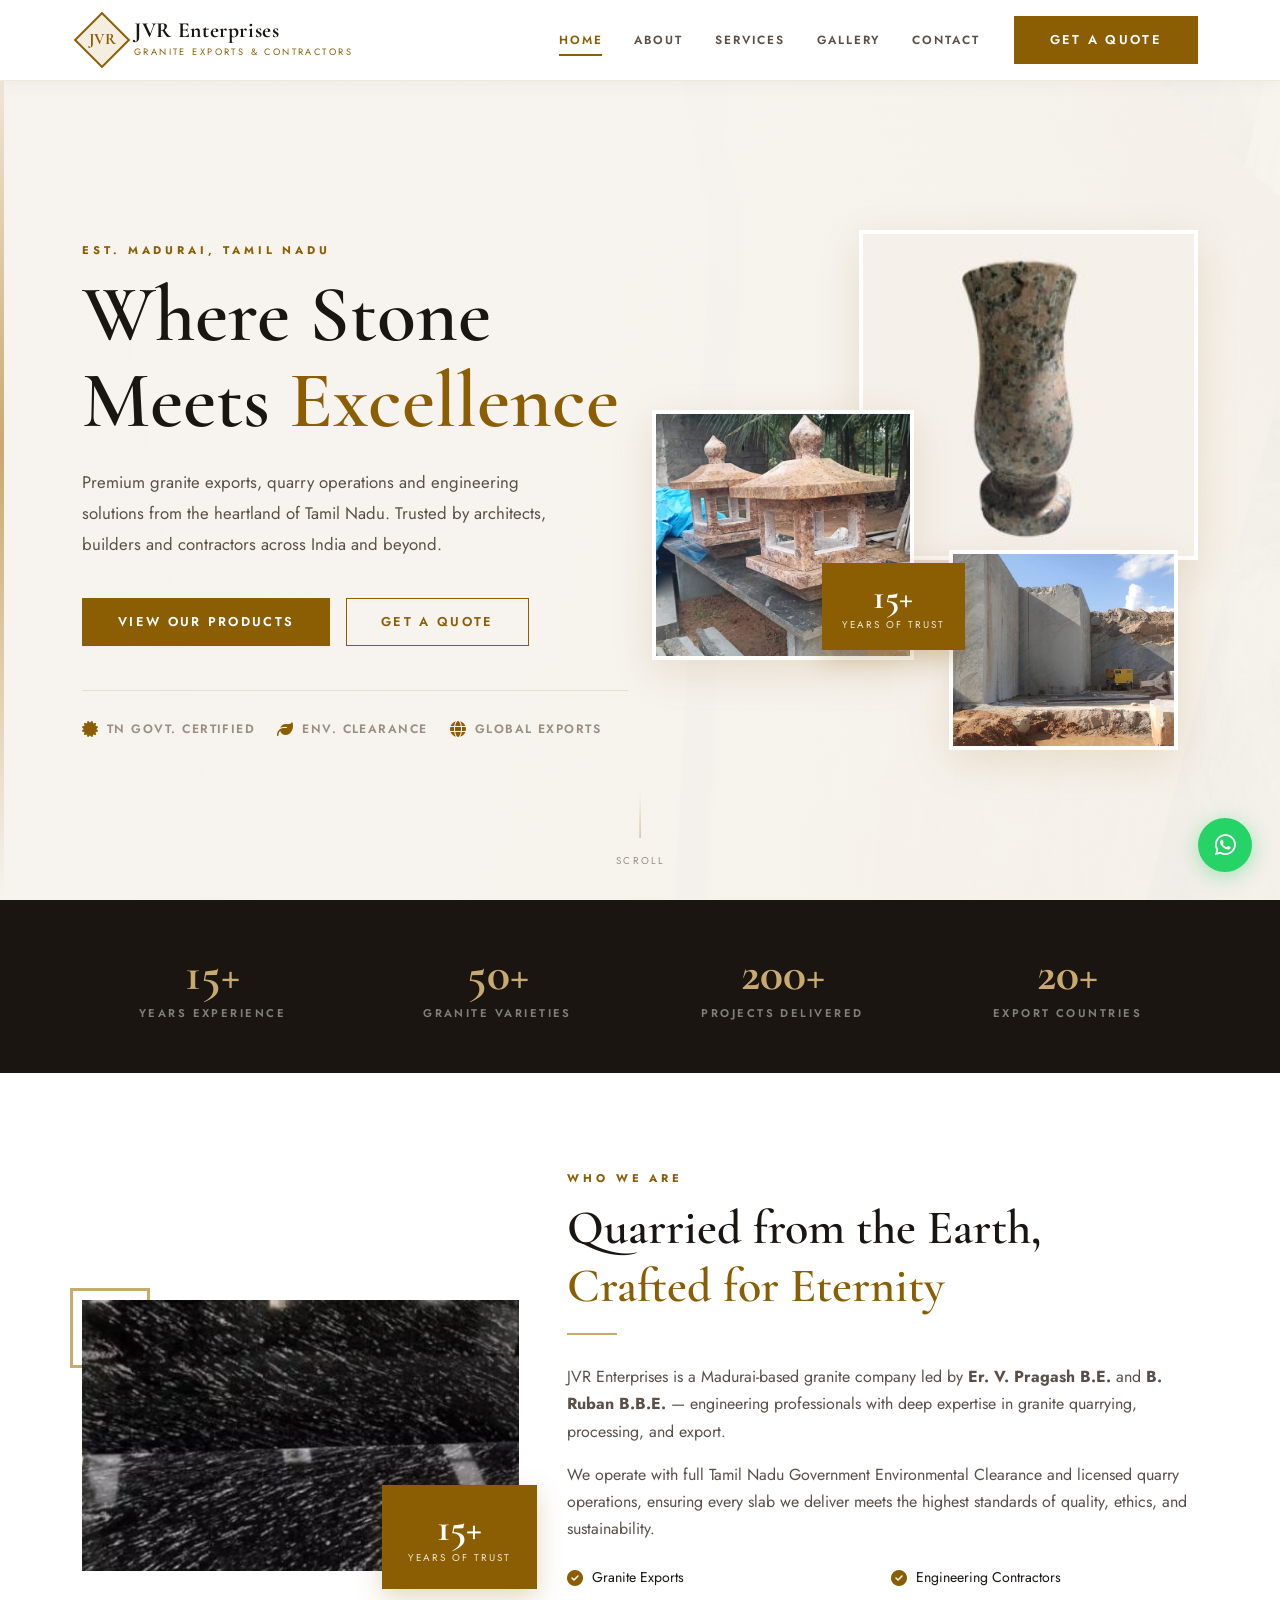
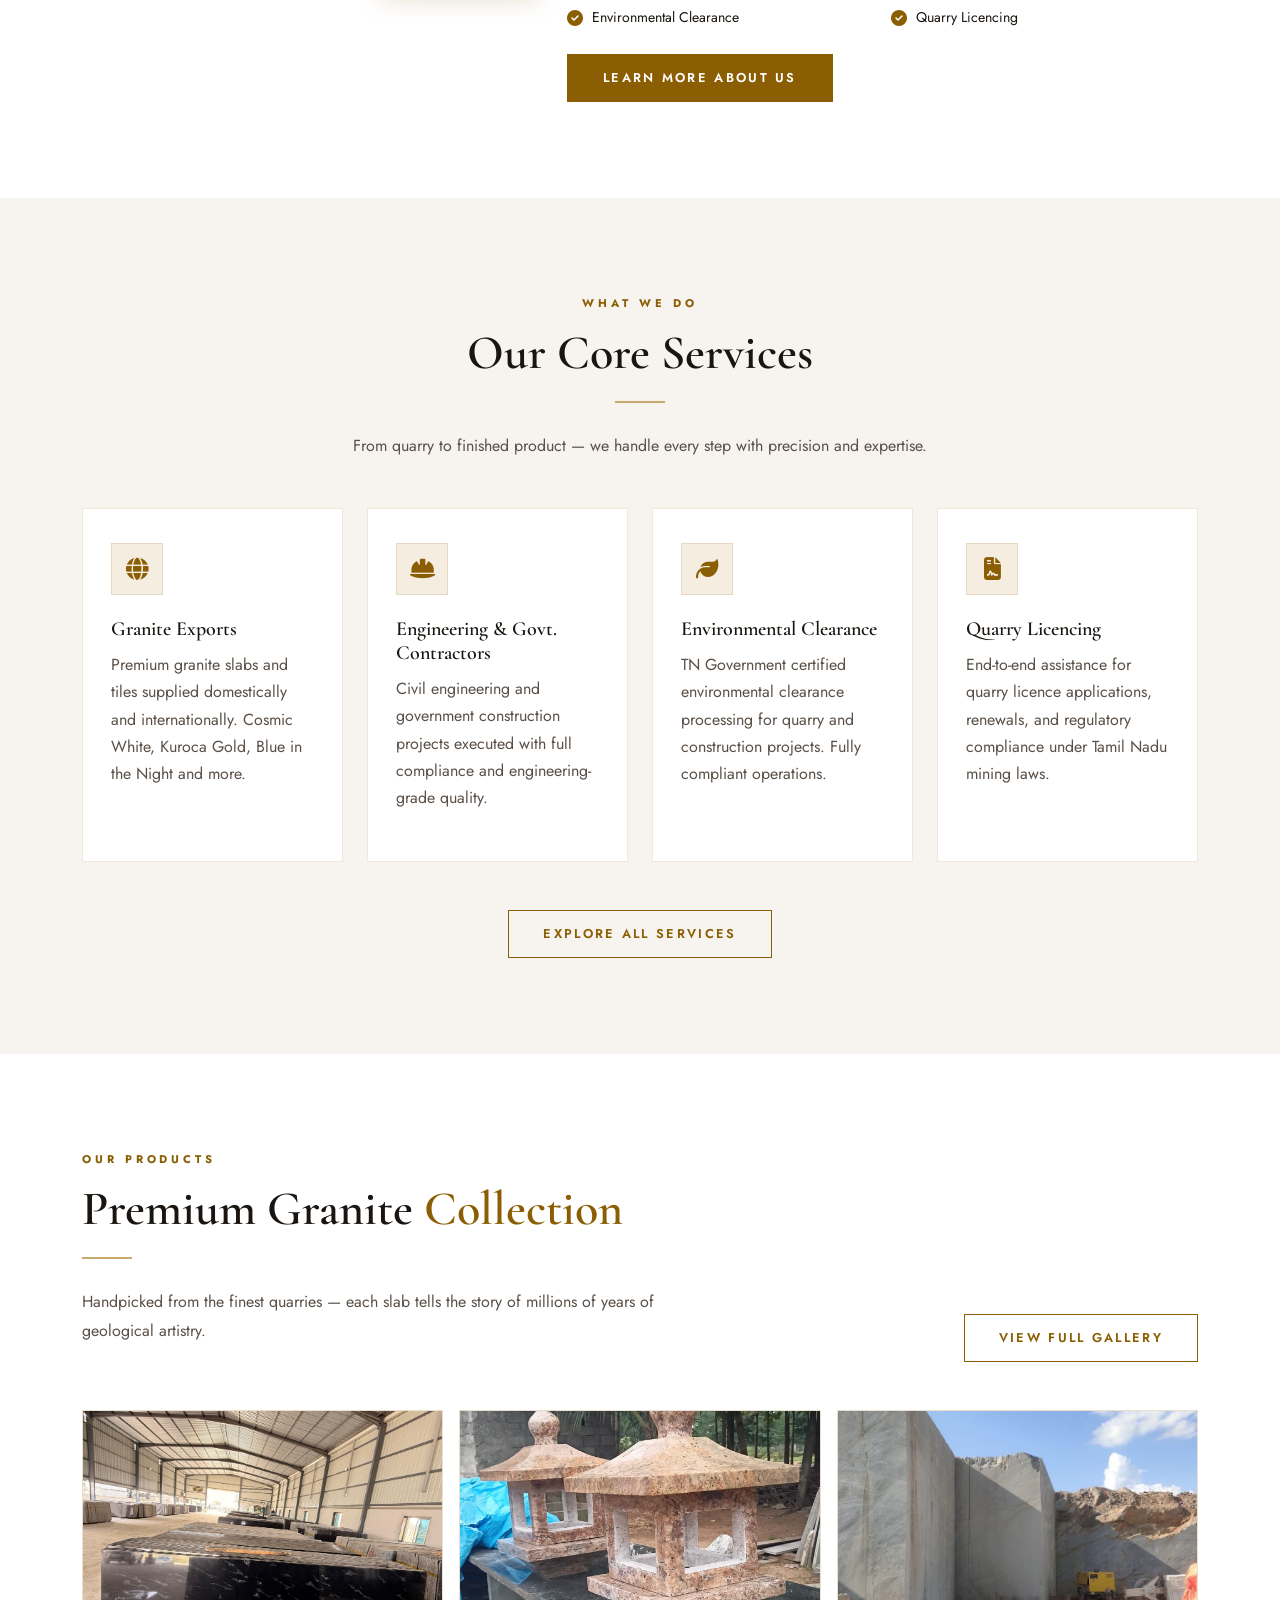
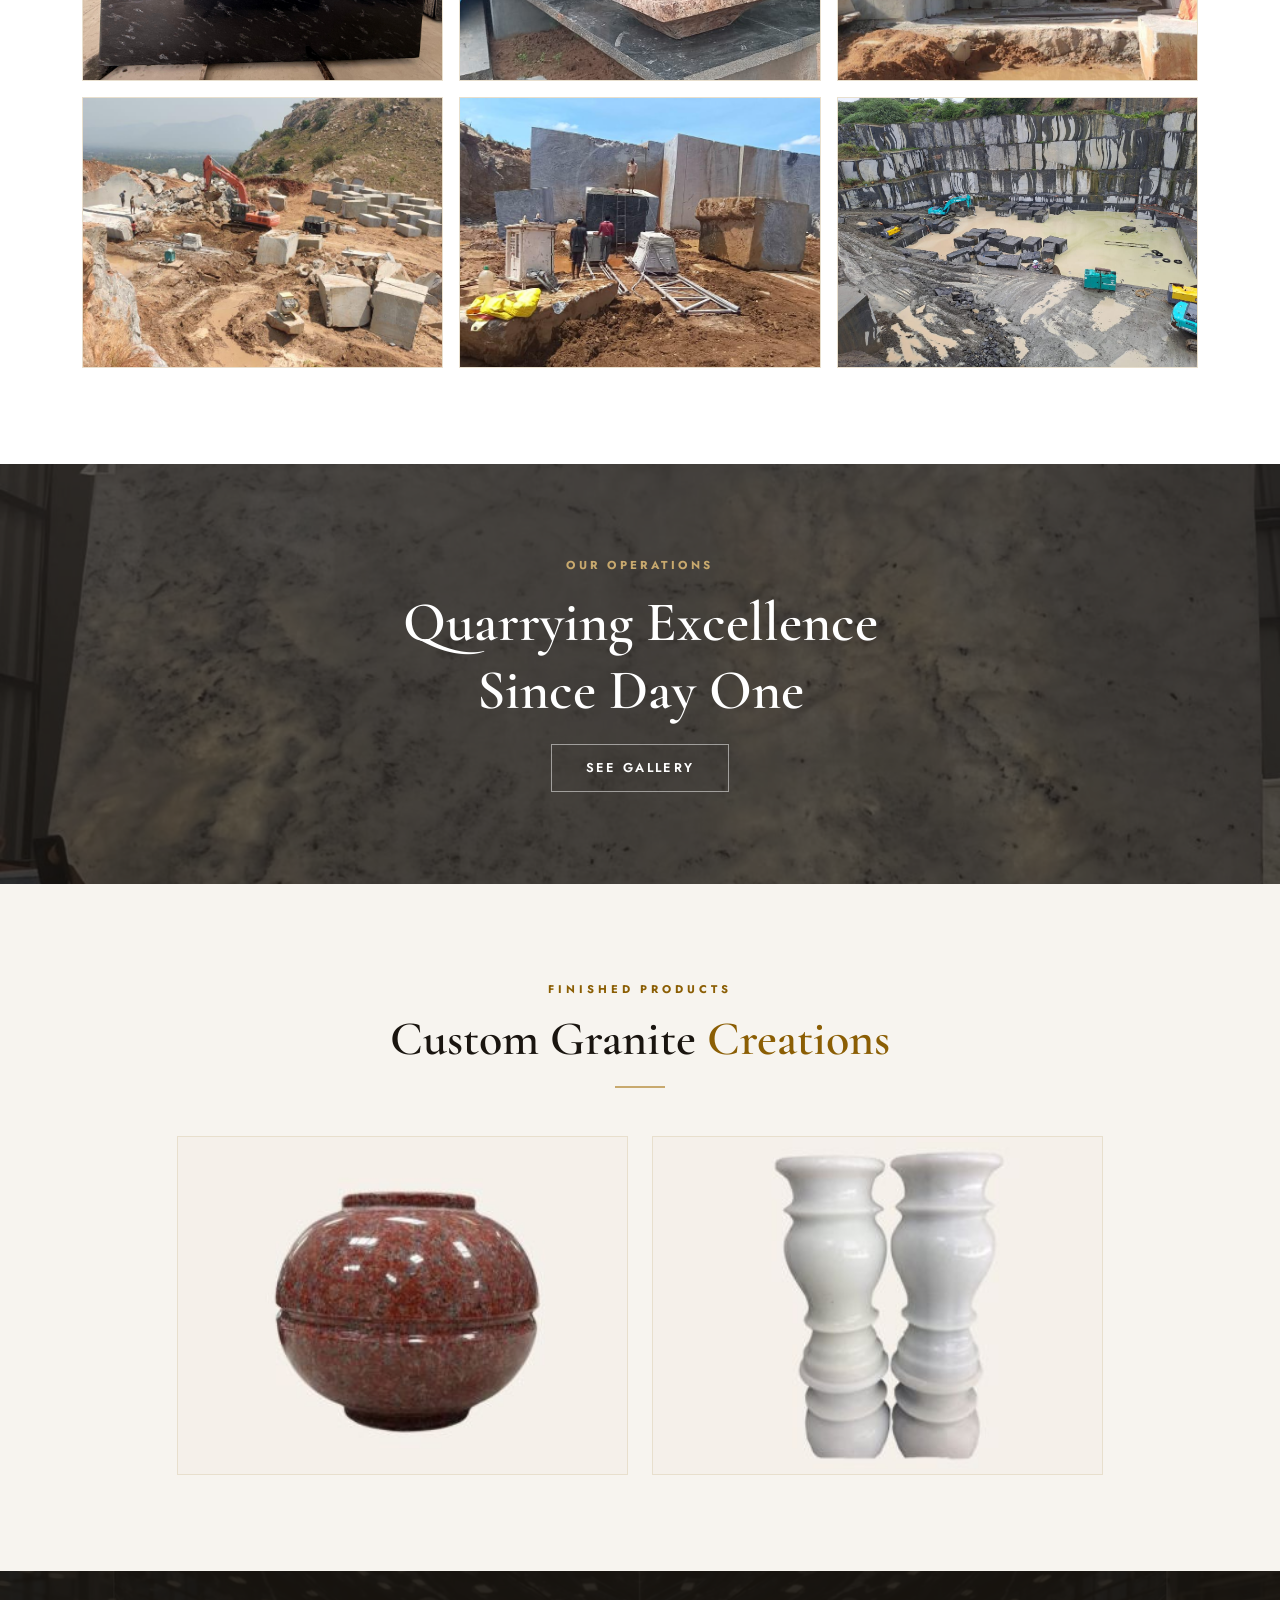
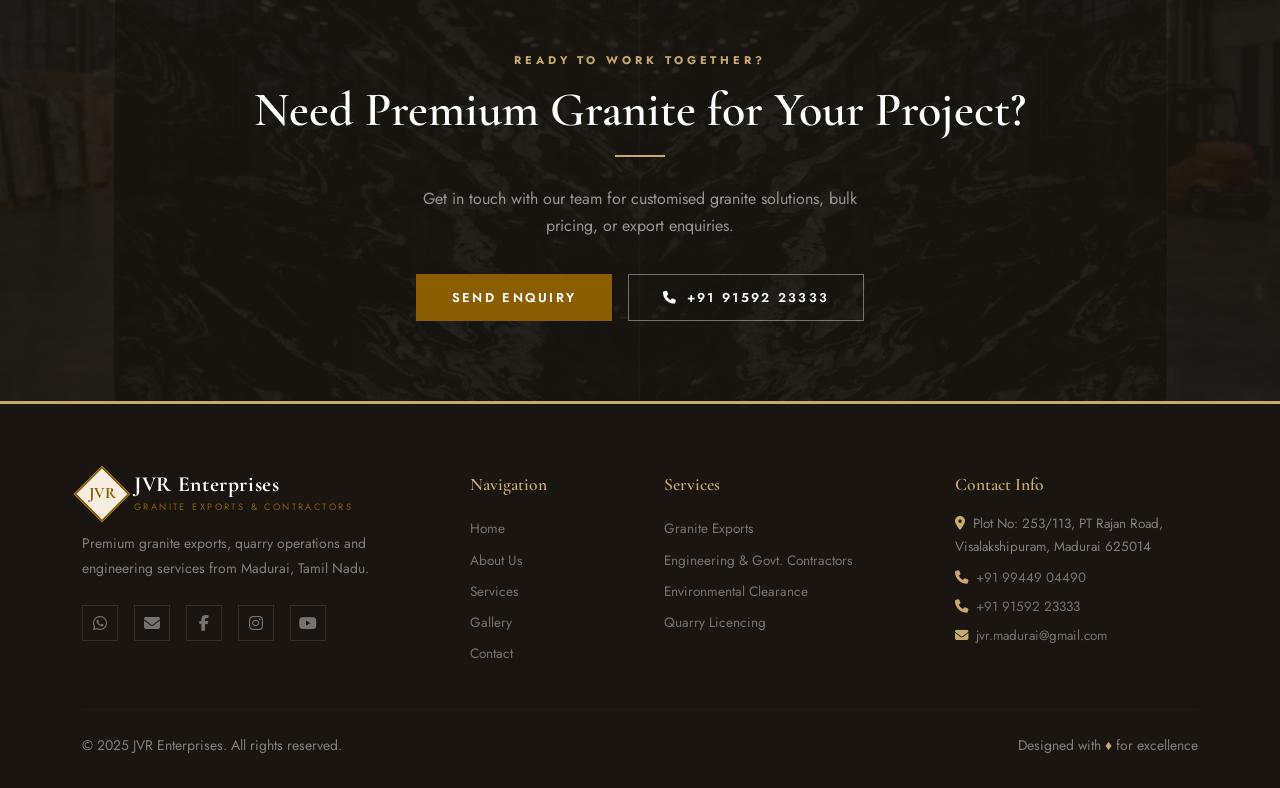
<file: index.html>
<!DOCTYPE html>
<html lang="en">

<head>
  <meta charset="UTF-8" />
  <meta name="viewport" content="width=device-width, initial-scale=1.0" />
  <title>JVR Enterprises — Premium Granite Exports | Madurai, Tamil Nadu</title>
  <meta name="description"
    content="JVR Enterprises, Madurai — Premium granite exports, quarry operations, engineering & government contractors. Supplying Cosmic White, Blue in the Night, Kuroca Gold and more." />
  <meta name="keywords"
    content="JVR Enterprises, granite exports Madurai, granite slabs Tamil Nadu, Cosmic White granite, quarry licensing, V Pragash granite, B Ruban granite, premium granite India" />
  <meta name="author" content="JVR Enterprises" />
  <meta name="robots" content="index, follow" />
  <link rel="canonical" href="https://jvr-enterprise.vercel.app/" />
  <meta property="og:title" content="JVR Enterprises — Premium Granite Exports" />
  <meta property="og:description"
    content="Premium granite slabs, quarry operations & exports from Madurai, Tamil Nadu." />
  <meta property="og:type" content="website" />
  <meta property="og:url" content="https://jvr-enterprise.vercel.app/" />
  <script type="application/ld+json">
  {"@context":"https://schema.org","@type":"LocalBusiness","name":"JVR Enterprises","description":"Premium granite exports, quarry operations, engineering and government contractors in Madurai.","telephone":["+919894760944","+919159223333"],"email":"jvr.madurai@gmail.com","address":{"@type":"PostalAddress","streetAddress":"Plot No: 253/113, PT Rajan Road, Visalakshipuram","addressLocality":"Madurai","addressRegion":"Tamil Nadu","postalCode":"625014","addressCountry":"IN"},"founders":[{"@type":"Person","name":"Er. V. Pragash B.E."},{"@type":"Person","name":"B. Ruban B.B.E."}]}
  </script>
  <link href="https://cdn.jsdelivr.net/npm/bootstrap@5.3.3/dist/css/bootstrap.min.css" rel="stylesheet" />
  <link rel="stylesheet" href="https://cdnjs.cloudflare.com/ajax/libs/font-awesome/6.5.1/css/all.min.css" />
  <link rel="stylesheet" href="style.css" />
  <meta name="google-site-verification" content="FMH2ONcQDURzDjQUoygaMvHN30g8eZYZAhYVzpPNi5I" />

  <link rel="shortcut icon" href="./images/gallery/apple-touch-icon.png" type="image/x-icon">
</head>

<body>

  <!-- NAVBAR -->
  <nav class="navbar-jvr" id="navbar">
    <div class="container d-flex align-items-center justify-content-between">
      <a href="index.html" class="navbar-brand-jvr">
        <div class="brand-logo-box"><span>JVR</span></div>
        <div>
          <div class="brand-name">JVR Enterprises</div><span class="brand-sub">Granite Exports & Contractors</span>
        </div>
      </a>
      <button class="navbar-toggler-jvr d-md-none" id="navToggle"><span></span><span></span><span></span></button>
      <div class="d-none d-md-flex align-items-center gap-1">
        <a href="index.html" class="nav-link-jvr active">Home</a>
        <a href="about.html" class="nav-link-jvr">About</a>
        <a href="services.html" class="nav-link-jvr">Services</a>
        <a href="gallery.html" class="nav-link-jvr">Gallery</a>
        <a href="contact.html" class="nav-link-jvr">Contact</a>
        <a href="contact.html" class="btn-gold ms-3">Get a Quote</a>
      </div>
    </div>
    <div id="mobileMenu"
      style="display:none;background:#fff;border-top:1px solid var(--border);padding:20px;text-align:center;">
      <a href="index.html" class="nav-link-jvr d-block py-2">Home</a>
      <a href="about.html" class="nav-link-jvr d-block py-2">About</a>
      <a href="services.html" class="nav-link-jvr d-block py-2">Services</a>
      <a href="gallery.html" class="nav-link-jvr d-block py-2">Gallery</a>
      <a href="contact.html" class="nav-link-jvr d-block py-2">Contact</a>
      <a href="contact.html" class="btn-gold mt-3 d-inline-block">Get a Quote</a>
    </div>
  </nav>

  <!-- HERO -->
  <section
    style="min-height:100vh;display:flex;align-items:center;position:relative;overflow:hidden;background:var(--bg-secondary);padding-top:80px;">
    <!-- Background image (quarry) with overlay -->
    <div style="position:absolute;inset:0;">
      <img src="images/gallery/quarry-black.jpg" alt="JVR Enterprises quarry"
        style="width:100%;height:100%;object-fit:cover;opacity:0.12;" />
      <div
        style="position:absolute;inset:0;background:linear-gradient(105deg,rgba(247,244,239,0.97) 45%,rgba(247,244,239,0.7) 100%);">
      </div>
    </div>
    <!-- Side accent line -->
    <div
      style="position:absolute;left:0;top:0;bottom:0;width:4px;background:linear-gradient(to bottom,transparent,var(--accent-light),transparent);">
    </div>

    <div class="container position-relative" style="z-index:2;">
      <div class="row align-items-center">
        <div class="col-lg-6 py-5">
          <span class="section-label fade-in">Est. Madurai, Tamil Nadu</span>
          <h1 class="fade-in-1"
            style="font-size:clamp(2.8rem,7vw,5rem);font-weight:600;line-height:1.08;margin-bottom:22px;">
            Where Stone<br />Meets <span class="accent-text">Excellence</span>
          </h1>
          <p class="fade-in-2"
            style="font-size:1.05rem;color:var(--text-secondary);max-width:500px;margin-bottom:38px;line-height:1.85;">
            Premium granite exports, quarry operations and engineering solutions from the heartland of Tamil Nadu.
            Trusted by architects, builders and contractors across India and beyond.
          </p>
          <div class="d-flex flex-wrap gap-3 fade-in-3">
            <a href="gallery.html" class="btn-gold">View Our Products</a>
            <a href="contact.html" class="btn-outline-gold">Get a Quote</a>
          </div>
          <div
            style="margin-top:44px;padding-top:28px;border-top:1px solid var(--border);display:flex;flex-wrap:wrap;gap:22px;"
            class="fade-in-3">
            <div style="display:flex;align-items:center;gap:9px;"><i class="fa fa-certificate"
                style="color:var(--accent);"></i><span
                style="font-size:0.76rem;letter-spacing:0.12em;text-transform:uppercase;color:var(--text-muted);font-weight:600;">TN
                Govt. Certified</span></div>
            <div style="display:flex;align-items:center;gap:9px;"><i class="fa fa-leaf"
                style="color:var(--accent);"></i><span
                style="font-size:0.76rem;letter-spacing:0.12em;text-transform:uppercase;color:var(--text-muted);font-weight:600;">Env.
                Clearance</span></div>
            <div style="display:flex;align-items:center;gap:9px;"><i class="fa fa-globe"
                style="color:var(--accent);"></i><span
                style="font-size:0.76rem;letter-spacing:0.12em;text-transform:uppercase;color:var(--text-muted);font-weight:600;">Global
                Exports</span></div>
          </div>
        </div>
        <div class="col-lg-6 d-none d-lg-block">
          <!-- Real image collage -->
          <div style="position:relative;height:520px;padding-left:20px;">
            <div
              style="position:absolute;right:0;top:0;width:62%;height:330px;overflow:hidden;border:4px solid #fff;box-shadow:var(--shadow-hover);">
              <img src="images/JVR - Images/JVR - 050.jpg" alt="Black Cosmic granite slab JVR"
                style="width:100%;height:100%;object-fit:cover;" />
            </div>
            <div
              style="position:absolute;left:0;top:180px;width:48%;height:250px;overflow:hidden;border:4px solid #fff;box-shadow:var(--shadow-hover);">
              <img src="images/gallery/cosmic-white.jpg" alt="Cosmic White granite"
                style="width:100%;height:100%;object-fit:cover;" />
            </div>
            <div
              style="position:absolute;right:20px;bottom:0;width:42%;height:200px;overflow:hidden;border:4px solid #fff;box-shadow:var(--shadow-hover);">
              <img src="images/gallery/kuroca-gold.jpg" alt="Kuroca Gold granite"
                style="width:100%;height:100%;object-fit:cover;" />
            </div>
            <!-- Badge -->
            <div
              style="position:absolute;bottom:100px;left:170px;background:var(--accent);color:#fff;padding:16px 20px;text-align:center;z-index:5;box-shadow:0 8px 24px rgba(139,94,4,0.3);">
              <div style="font-family:'Cormorant Garamond',serif;font-size:2.2rem;font-weight:700;line-height:1;">15+
              </div>
              <div style="font-size:0.62rem;letter-spacing:0.2em;text-transform:uppercase;margin-top:3px;opacity:0.85;">
                Years of Trust</div>
            </div>
          </div>
        </div>
      </div>
    </div>
    <div style="position:absolute;bottom:28px;left:50%;transform:translateX(-50%);text-align:center;">
      <div
        style="width:1px;height:44px;background:linear-gradient(to bottom,transparent,var(--accent-light));margin:0 auto 7px;">
      </div>
      <span
        style="font-size:0.62rem;letter-spacing:0.25em;text-transform:uppercase;color:var(--text-muted);">Scroll</span>
    </div>
  </section>

  <!-- STATS BAR -->
  <div class="stats-bar">
    <div class="container">
      <div class="row g-4">
        <div class="col-6 col-md-3 stat-item">
          <div class="stat-number">15+</div>
          <div class="stat-label">Years Experience</div>
        </div>
        <div class="col-6 col-md-3 stat-item">
          <div class="stat-number">50+</div>
          <div class="stat-label">Granite Varieties</div>
        </div>
        <div class="col-6 col-md-3 stat-item">
          <div class="stat-number">200+</div>
          <div class="stat-label">Projects Delivered</div>
        </div>
        <div class="col-6 col-md-3 stat-item">
          <div class="stat-number">20+</div>
          <div class="stat-label">Export Countries</div>
        </div>
      </div>
    </div>
  </div>

  <!-- ABOUT SNIPPET -->
  <section class="section-pad">
    <div class="container">
      <div class="row align-items-center g-5">
        <div class="col-lg-5">
          <div style="position:relative;">
            <div style="width:100%;overflow:hidden;">
              <img src="images/JVR - Images/JVR - 001.jpg" alt="JVR Enterprises quarry operations Tamil Nadu"
                style="width:100%;height:100%;object-fit:cover;" />
            </div>
            <div
              style="position:absolute;bottom:-18px;right:-18px;background:var(--accent);color:#fff;padding:22px 26px;text-align:center;box-shadow:0 8px 24px rgba(139,94,4,0.25);">
              <div style="font-family:'Cormorant Garamond',serif;font-size:2.5rem;font-weight:700;line-height:1;">15+
              </div>
              <div style="font-size:0.62rem;letter-spacing:0.2em;text-transform:uppercase;margin-top:3px;opacity:0.85;">
                Years of Trust</div>
            </div>
            <div
              style="position:absolute;top:-12px;left:-12px;width:80px;height:80px;border:3px solid var(--accent-light);z-index:-1;">
            </div>
          </div>
        </div>
        <div class="col-lg-7">
          <span class="section-label">Who We Are</span>
          <h2 class="section-title">Quarried from the Earth,<br /><span class="accent-text">Crafted for Eternity</span>
          </h2>
          <div class="divider-gold"></div>
          <p class="mb-3">JVR Enterprises is a Madurai-based granite company led by <strong>Er. V. Pragash B.E.</strong>
            and <strong>B. Ruban B.B.E.</strong> — engineering professionals with deep expertise in granite quarrying,
            processing, and export.</p>
          <p class="mb-4">We operate with full Tamil Nadu Government Environmental Clearance and licensed quarry
            operations, ensuring every slab we deliver meets the highest standards of quality, ethics, and
            sustainability.</p>
          <div class="row g-3 mb-4">
            <div class="col-6">
              <div style="display:flex;align-items:center;gap:9px;"><i class="fa fa-check-circle"
                  style="color:var(--accent);"></i><span style="font-size:0.88rem;">Granite Exports</span></div>
            </div>
            <div class="col-6">
              <div style="display:flex;align-items:center;gap:9px;"><i class="fa fa-check-circle"
                  style="color:var(--accent);"></i><span style="font-size:0.88rem;">Engineering Contractors</span></div>
            </div>
            <div class="col-6">
              <div style="display:flex;align-items:center;gap:9px;"><i class="fa fa-check-circle"
                  style="color:var(--accent);"></i><span style="font-size:0.88rem;">Environmental Clearance</span></div>
            </div>
            <div class="col-6">
              <div style="display:flex;align-items:center;gap:9px;"><i class="fa fa-check-circle"
                  style="color:var(--accent);"></i><span style="font-size:0.88rem;">Quarry Licencing</span></div>
            </div>
          </div>
          <a href="about.html" class="btn-gold">Learn More About Us</a>
        </div>
      </div>
    </div>
  </section>

  <!-- SERVICES -->
  <section class="section-pad" style="background:var(--bg-secondary);">
    <div class="container">
      <div class="text-center mb-5">
        <span class="section-label">What We Do</span>
        <h2 class="section-title">Our Core Services</h2>
        <div class="divider-gold center"></div>
        <p class="section-subtitle mx-auto">From quarry to finished product — we handle every step with precision and
          expertise.</p>
      </div>
      <div class="row g-4">
        <div class="col-md-6 col-lg-3">
          <div class="card-jvr h-100">
            <div class="card-icon"><i class="fa fa-globe"></i></div>
            <h4>Granite Exports</h4>
            <p>Premium granite slabs and tiles supplied domestically and internationally. Cosmic White, Kuroca Gold,
              Blue in the Night and more.</p>
          </div>
        </div>
        <div class="col-md-6 col-lg-3">
          <div class="card-jvr h-100">
            <div class="card-icon"><i class="fa fa-hard-hat"></i></div>
            <h4>Engineering & Govt. Contractors</h4>
            <p>Civil engineering and government construction projects executed with full compliance and
              engineering-grade quality.</p>
          </div>
        </div>
        <div class="col-md-6 col-lg-3">
          <div class="card-jvr h-100">
            <div class="card-icon"><i class="fa fa-leaf"></i></div>
            <h4>Environmental Clearance</h4>
            <p>TN Government certified environmental clearance processing for quarry and construction projects. Fully
              compliant operations.</p>
          </div>
        </div>
        <div class="col-md-6 col-lg-3">
          <div class="card-jvr h-100">
            <div class="card-icon"><i class="fa fa-file-contract"></i></div>
            <h4>Quarry Licencing</h4>
            <p>End-to-end assistance for quarry licence applications, renewals, and regulatory compliance under Tamil
              Nadu mining laws.</p>
          </div>
        </div>
      </div>
      <div class="text-center mt-5"><a href="services.html" class="btn-outline-gold">Explore All Services</a></div>
    </div>
  </section>

  <!-- PRODUCTS GALLERY PREVIEW -->
  <section class="section-pad">
    <div class="container">
      <div class="row align-items-end mb-5">
        <div class="col-lg-7">
          <span class="section-label">Our Products</span>
          <h2 class="section-title">Premium Granite <span class="accent-text">Collection</span></h2>
          <div class="divider-gold"></div>
          <p class="section-subtitle">Handpicked from the finest quarries — each slab tells the story of millions of
            years of geological artistry.</p>
        </div>
        <div class="col-lg-5 text-lg-end mt-3 mt-lg-0">
          <a href="gallery.html" class="btn-outline-gold">View Full Gallery</a>
        </div>
      </div>
      <div class="row g-3">
        <div class="col-md-4">
          <div class="gallery-item">
            <img src="images/gallery/black-cosmic.jpg" alt="Black Cosmic granite slab JVR Enterprises Madurai" />
            <!-- <div class="gallery-overlay">
              <div><span>Granite Slab</span>
                <h5>Black Cosmic</h5>
              </div>
            </div> -->
          </div>
        </div>
        <div class="col-md-4">
          <div class="gallery-item">
            <img src="images/gallery/cosmic-white.jpg" alt="Cosmic White granite slab JVR Enterprises" />
            <!-- <div class="gallery-overlay">
              <div><span>Granite Slab</span>
                <h5>Cosmic White</h5>
              </div>
            </div> -->
          </div>
        </div>
        <div class="col-md-4">
          <div class="gallery-item">
            <img src="images/gallery/kuroca-gold.jpg" alt="Kuroca Gold granite slab" />
            <!-- <div class="gallery-overlay">
              <div><span>Granite Slab</span>
                <h5>Kuroca Gold</h5>
              </div>
            </div> -->
          </div>
        </div>
        <div class="col-md-4">
          <div class="gallery-item">
            <img src="images/gallery/blue-in-the-night.jpg" alt="Blue in the Night granite slab" />
            <!-- <div class="gallery-overlay">
              <div><span>Granite Slab</span>
                <h5>Blue in the Night</h5>
              </div>
            </div> -->
          </div>
        </div>
        <div class="col-md-4">
          <div class="gallery-item">
            <img src="images/gallery/luna-quartzite.jpg" alt="Luna Quartzite slab" />
            <!-- <div class="gallery-overlay">
              <div><span>Quartzite Slab</span>
                <h5>Luna Quartzite</h5>
              </div>
            </div> -->
          </div>
        </div>
        <div class="col-md-4">
          <div class="gallery-item">
            <img src="images/gallery/teakwood-tiles.jpg" alt="Yellow Teakwood sandstone tiles" />
            <!-- <div class="gallery-overlay">
              <div><span>Sandstone Tiles</span>
                <h5>Yellow Teakwood</h5>
              </div>
            </div> -->
          </div>
        </div>
      </div>
    </div>
  </section>

  <!-- QUARRY SHOWCASE (full-width) -->
  <section style="position:relative;height:420px;overflow:hidden;">
    <img src="images/gallery/quarry-extraction.jpg" alt="JVR Enterprises quarry extraction operations Tamil Nadu"
      style="width:100%;height:100%;object-fit:cover;" />
    <div
      style="position:absolute;inset:0;background:rgba(26,21,16,0.7);display:flex;align-items:center;justify-content:center;text-align:center;">
      <div>
        <span
          style="font-size:0.72rem;letter-spacing:0.3em;text-transform:uppercase;color:var(--accent-light);font-weight:700;display:block;margin-bottom:14px;">Our
          Operations</span>
        <h2
          style="font-family:'Cormorant Garamond',serif;font-size:clamp(2rem,5vw,3.5rem);color:#fff;font-weight:600;margin-bottom:20px;">
          Quarrying Excellence<br />Since Day One</h2>
        <a href="gallery.html" class="btn-outline-gold" style="border-color:rgba(255,255,255,0.5);color:#fff;"
          onmouseover="this.style.background='var(--accent)';this.style.borderColor='var(--accent)'"
          onmouseout="this.style.background='transparent';this.style.borderColor='rgba(255,255,255,0.5)'">See
          Gallery</a>
      </div>
    </div>
  </section>

  <!-- FINISHED PRODUCTS -->
  <section class="section-pad" style="background:var(--bg-secondary);">
    <div class="container">
      <div class="text-center mb-5">
        <span class="section-label">Finished Products</span>
        <h2 class="section-title">Custom Granite <span class="accent-text">Creations</span></h2>
        <div class="divider-gold center"></div>
      </div>
      <div class="row g-4 justify-content-center">
        <div class="col-md-5">
          <div class="gallery-item">
            <img src="images/JVR - Images/JVR - 048.jpg" alt="Custom granite column pillar JVR Enterprises Madurai"
              style="width:100%;height:100%;object-fit:cover;" />
            <div class="gallery-overlay">
              <!-- <div><span>Finished Product</span>
                <h5>Granite Columns</h5>
              </div> -->
            </div>
          </div>
        </div>
        <div class="col-md-5">
          <div class="gallery-item">
            <img src="images/JVR - Images/JVR - 060.jpg" alt="Granite decorative lanterns JVR Enterprises"
              style="width:100%;height:100%;object-fit:cover;" />
            <div class="gallery-overlay">
              <!-- <div><span>Finished Product</span>
                <h5>Granite Lanterns</h5>
              </div> -->
            </div>
          </div>
        </div>
      </div>
    </div>
  </section>

  <!-- CTA BANNER -->
  <section style="background:var(--bg-dark);padding:80px 0;text-align:center;position:relative;overflow:hidden;">
    <div style="position:absolute;inset:0;"><img src="images/gallery/warehouse.jpg" alt=""
        style="width:100%;height:100%;object-fit:cover;opacity:0.08;" /></div>
    <div class="container position-relative">
      <span class="section-label" style="color:var(--accent-light);">Ready to Work Together?</span>
      <h2
        style="font-family:'Cormorant Garamond',serif;font-size:clamp(2rem,5vw,3rem);color:#fff;font-weight:600;margin:10px 0 16px;">
        Need Premium Granite for Your Project?</h2>
      <div style="width:50px;height:2px;background:var(--accent-light);margin:0 auto 28px;"></div>
      <p style="color:rgba(255,255,255,0.55);max-width:480px;margin:0 auto 34px;">Get in touch with our team for
        customised granite solutions, bulk pricing, or export enquiries.</p>
      <div class="d-flex flex-wrap gap-3 justify-content-center">
        <a href="contact.html" class="btn-gold">Send Enquiry</a>
        <a href="tel:+919159223333" class="btn-outline-gold" style="border-color:rgba(255,255,255,0.4);color:#fff;"
          onmouseover="this.style.background='var(--accent)';this.style.borderColor='var(--accent)'"
          onmouseout="this.style.background='transparent';this.style.borderColor='rgba(255,255,255,0.4)'"><i
            class="fa fa-phone me-2"></i>+91 91592 23333</a>
      </div>
    </div>
  </section>

  <!-- FOOTER -->
  <footer class="footer-jvr">
    <div class="container">
      <div class="row g-5">
        <div class="col-lg-4">
          <div style="display:flex;align-items:center;gap:12px;margin-bottom:16px;">
            <div class="brand-logo-box"><span>JVR</span></div>
            <div>
              <div class="brand-name-footer">JVR Enterprises</div><span class="brand-sub">Granite Exports &
                Contractors</span>
            </div>
          </div>
          <p style="max-width:290px;line-height:1.8;">Premium granite exports, quarry operations and engineering
            services from Madurai, Tamil Nadu.</p>
          <div class="d-flex gap-3 mt-4 flex-wrap">
            <a href="https://wa.me/919159223333?text=Hello%20JVR%20Enterprises%2C%20I%27m%20interested%20in%20your%20granite%20products."
              target="_blank"
              style="width:36px;height:36px;border:1px solid rgba(255,255,255,0.1);display:flex;align-items:center;justify-content:center;color:rgba(255,255,255,0.4);transition:all 0.3s;"
              onmouseover="this.style.color='var(--accent-light)';this.style.borderColor='var(--accent-light)'"
              onmouseout="this.style.color='rgba(255,255,255,0.4)';this.style.borderColor='rgba(255,255,255,0.1)'">
              <i class="fab fa-whatsapp"></i>
            </a>
            <a href="mailto:jvr.madurai@gmail.com"
              style="width:36px;height:36px;border:1px solid rgba(255,255,255,0.1);display:flex;align-items:center;justify-content:center;color:rgba(255,255,255,0.4);transition:all 0.3s;"
              onmouseover="this.style.color='var(--accent-light)';this.style.borderColor='var(--accent-light)'"
              onmouseout="this.style.color='rgba(255,255,255,0.4)';this.style.borderColor='rgba(255,255,255,0.1)'">
              <i class="fas fa-envelope"></i>
            </a>
            <a href="https://www.facebook.com/profile.php?id=61590644057620" target="_blank"
              style="width:36px;height:36px;border:1px solid rgba(255,255,255,0.1);display:flex;align-items:center;justify-content:center;color:rgba(255,255,255,0.4);transition:all 0.3s;"
              onmouseover="this.style.color='var(--accent-light)';this.style.borderColor='var(--accent-light)'"
              onmouseout="this.style.color='rgba(255,255,255,0.4)';this.style.borderColor='rgba(255,255,255,0.1)'">
              <i class="fab fa-facebook-f"></i>
            </a>
            <a href="https://www.instagram.com/jvr_.enterprises/" target="_blank"
              style="width:36px;height:36px;border:1px solid rgba(255,255,255,0.1);display:flex;align-items:center;justify-content:center;color:rgba(255,255,255,0.4);transition:all 0.3s;"
              onmouseover="this.style.color='var(--accent-light)';this.style.borderColor='var(--accent-light)'"
              onmouseout="this.style.color='rgba(255,255,255,0.4)';this.style.borderColor='rgba(255,255,255,0.1)'">
              <i class="fab fa-instagram"></i>
            </a>
            <a href="https://www.youtube.com/channel/UC4fIwiKOPTUhCOX-07tIQ7Q" target="_blank"
              style="width:36px;height:36px;border:1px solid rgba(255,255,255,0.1);display:flex;align-items:center;justify-content:center;color:rgba(255,255,255,0.4);transition:all 0.3s;"
              onmouseover="this.style.color='var(--accent-light)';this.style.borderColor='var(--accent-light)'"
              onmouseout="this.style.color='rgba(255,255,255,0.4)';this.style.borderColor='rgba(255,255,255,0.1)'">
              <i class="fab fa-youtube"></i>
            </a>
          </div>
        </div>
        <div class="col-md-4 col-lg-2">
          <h5>Navigation</h5>
          <a href="index.html" class="footer-link">Home</a>
          <a href="about.html" class="footer-link">About Us</a>
          <a href="services.html" class="footer-link">Services</a>
          <a href="gallery.html" class="footer-link">Gallery</a>
          <a href="contact.html" class="footer-link">Contact</a>
        </div>
        <div class="col-md-4 col-lg-3">
          <h5>Services</h5>
          <a href="services.html" class="footer-link">Granite Exports</a>
          <a href="services.html" class="footer-link">Engineering & Govt. Contractors</a>
          <a href="services.html" class="footer-link">Environmental Clearance</a>
          <a href="services.html" class="footer-link">Quarry Licencing</a>
        </div>
        <div class="col-md-4 col-lg-3">
          <h5>Contact Info</h5>
          <p style="margin-bottom:8px;font-size:0.84rem;"><i class="fa fa-map-marker-alt me-2"
              style="color:var(--accent-light);"></i>Plot No: 253/113, PT Rajan Road, Visalakshipuram, Madurai 625014
          </p>
          <p style="margin-bottom:6px;font-size:0.84rem;"><i class="fa fa-phone me-2"
              style="color:var(--accent-light);"></i><a href="tel:+919944904490"
              style="color:rgba(255,255,255,0.4);">+91  99449 04490</a></p>
          <p style="margin-bottom:6px;font-size:0.84rem;"><i class="fa fa-phone me-2"
              style="color:var(--accent-light);"></i><a href="tel:+919159223333"
              style="color:rgba(255,255,255,0.4);">+91 91592 23333</a></p>
          <p style="font-size:0.84rem;"><i class="fa fa-envelope me-2" style="color:var(--accent-light);"></i><a
              href="mailto:jvr.madurai@gmail.com" style="color:rgba(255,255,255,0.4);">jvr.madurai@gmail.com</a></p>
        </div>
      </div>
      <hr class="footer-divider" />
      <div class="d-flex flex-wrap justify-content-between footer-bottom">
        <p class="mb-0">&copy; 2025 JVR Enterprises. All rights reserved.</p>
        <p class="mb-0">Designed with <span style="color:var(--accent-light);">♦</span> for excellence</p>
      </div>
    </div>
  </footer>

  <a href="https://wa.me/919159223333?text=Hello%20JVR%20Enterprises%2C%20I%20am%20interested%20in%20your%20granite%20products.%20Please%20share%20details."
    class="whatsapp-float" target="_blank"><i class="fab fa-whatsapp"></i></a>

  <script src="https://cdn.jsdelivr.net/npm/bootstrap@5.3.3/dist/js/bootstrap.bundle.min.js"></script>
  <script>
    window.addEventListener('scroll', () => { document.getElementById('navbar').classList.toggle('scrolled', window.scrollY > 50); });
    document.getElementById('navToggle').addEventListener('click', () => { const m = document.getElementById('mobileMenu'); m.style.display = m.style.display === 'block' ? 'none' : 'block'; });
  </script>
</body>

</html>
</file>
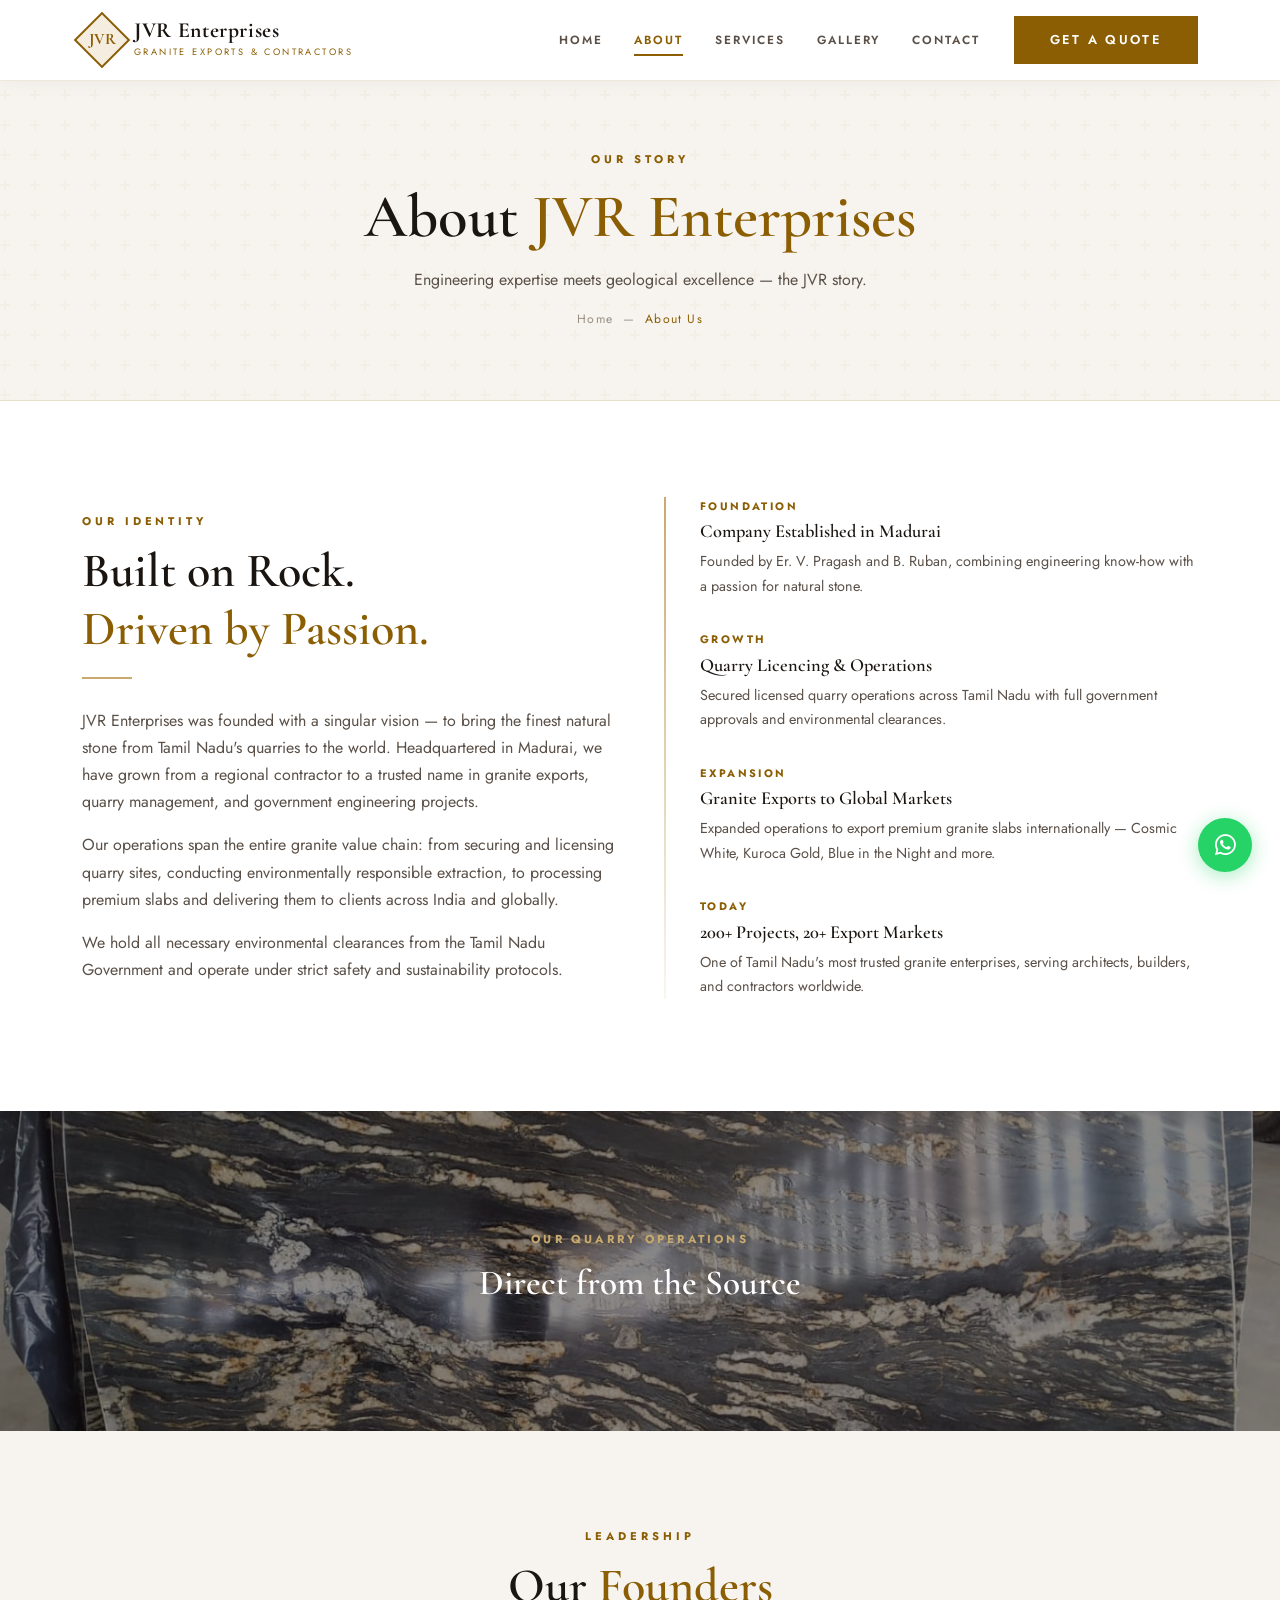
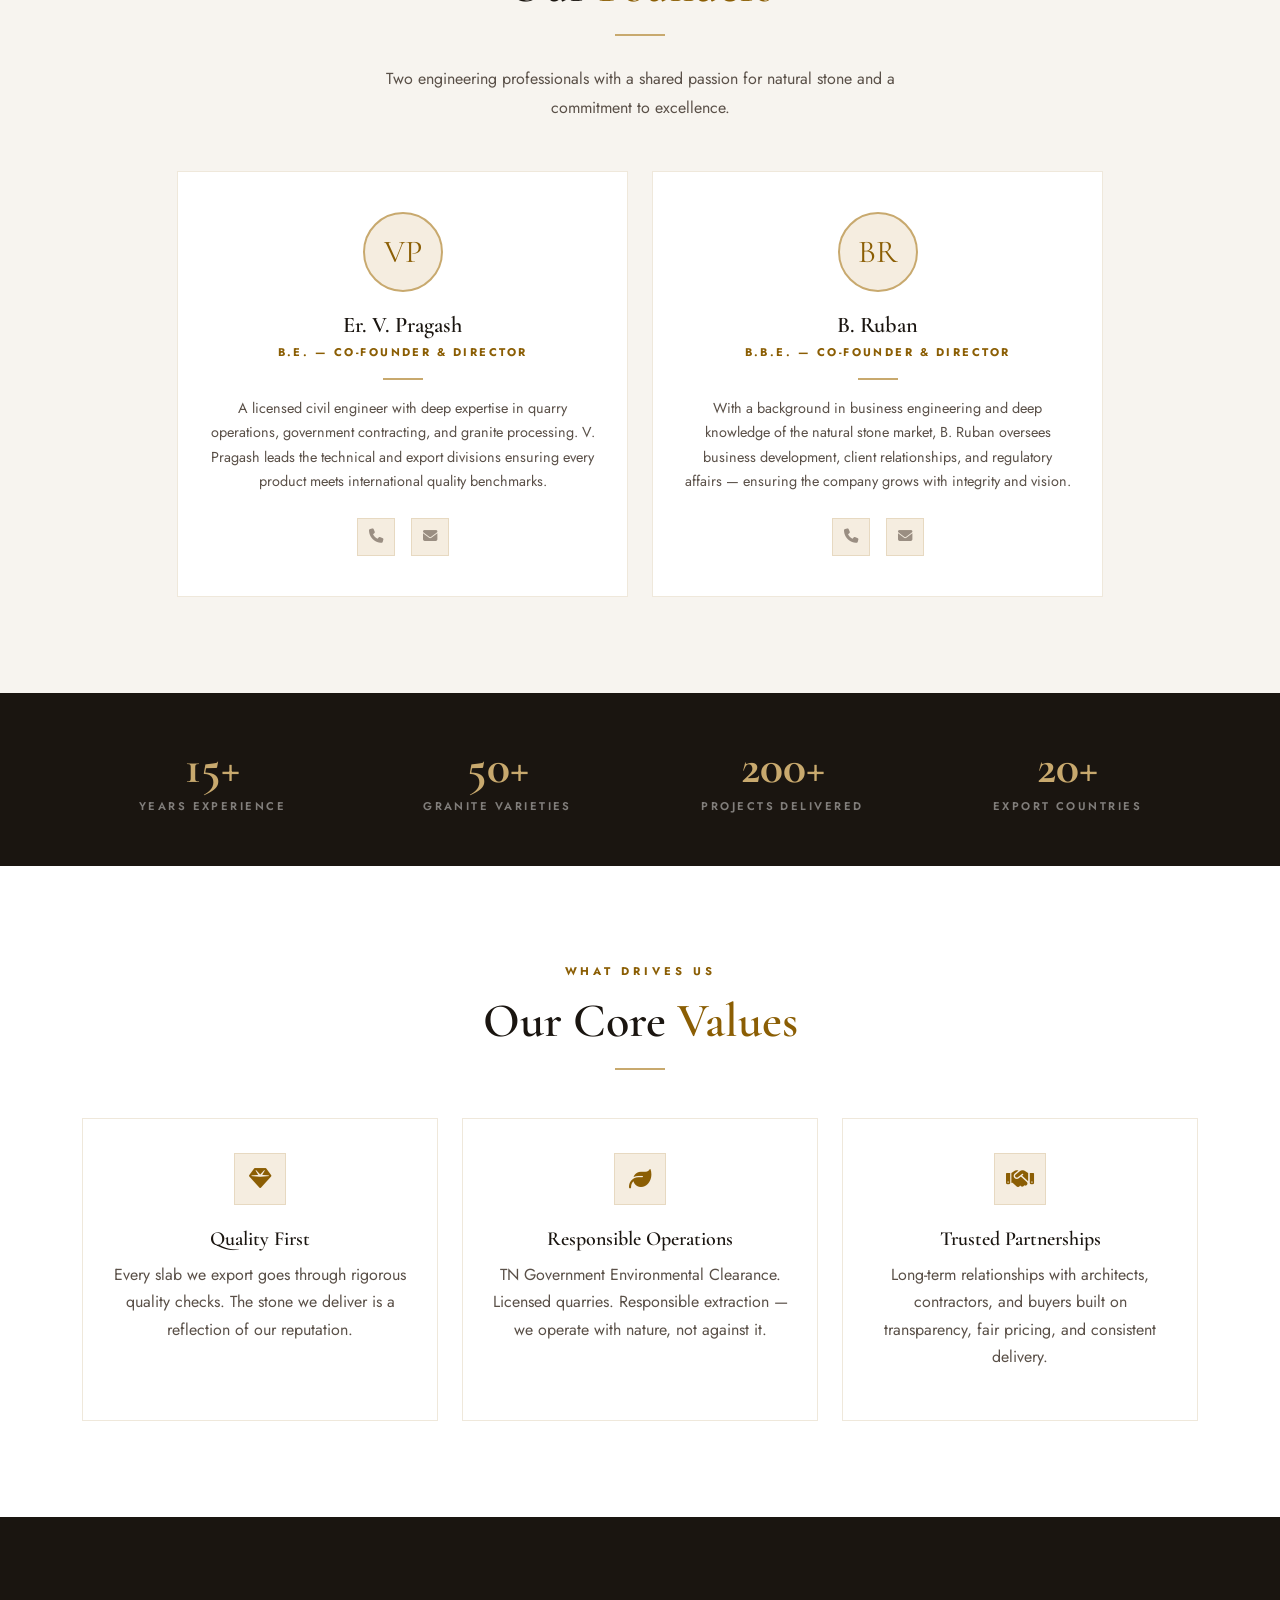
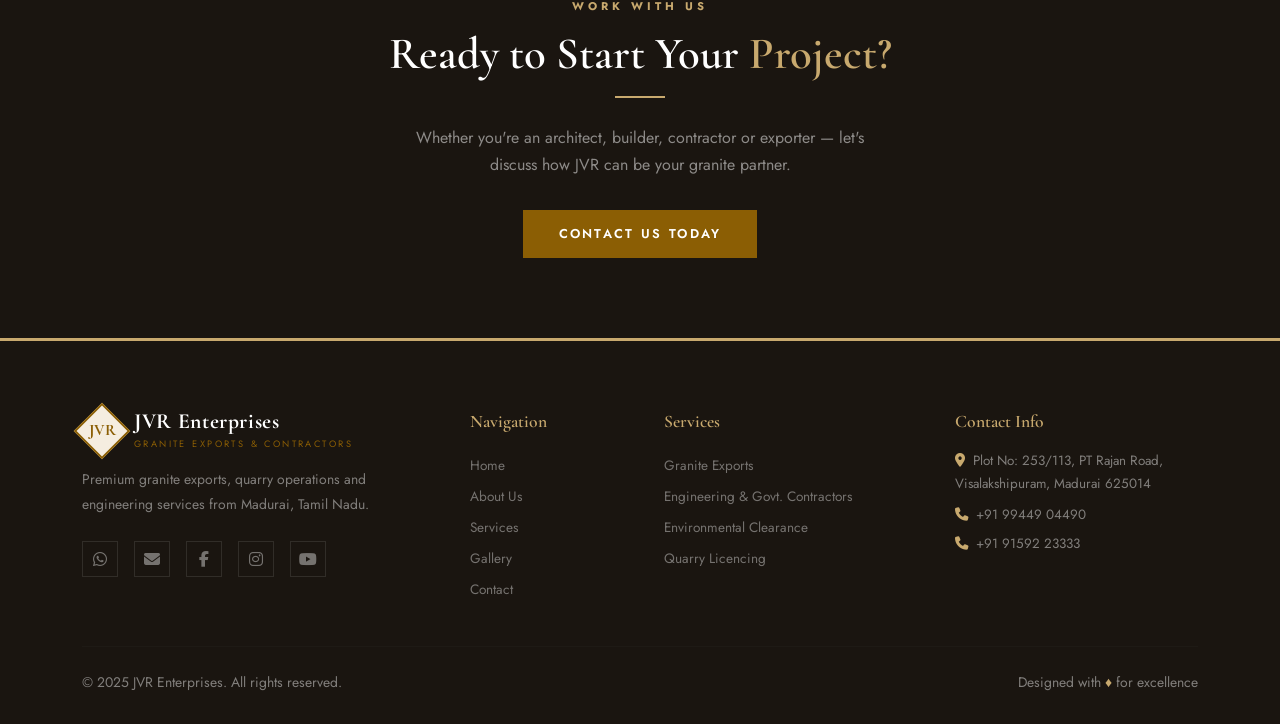
<file: about.html>
<!DOCTYPE html>
<html lang="en">

<head>
  <meta charset="UTF-8" />
  <meta name="viewport" content="width=device-width, initial-scale=1.0" />
  <title>About Us — JVR Enterprises | Granite Exports, Madurai</title>
  <meta name="description"
    content="Learn about JVR Enterprises — led by Er. V. Pragash B.E. and B. Ruban B.B.E., pioneers in granite exports, quarry operations and engineering contracting from Madurai, Tamil Nadu." />
  <meta name="keywords"
    content="JVR Enterprises about, V Pragash granite Madurai, B Ruban granite, granite company Tamil Nadu" />
  <meta name="robots" content="index, follow" />
  <link rel="canonical" href="https://www.jvrenterprises.in/about.html" />
  <link href="https://cdn.jsdelivr.net/npm/bootstrap@5.3.3/dist/css/bootstrap.min.css" rel="stylesheet" />
  <link rel="stylesheet" href="https://cdnjs.cloudflare.com/ajax/libs/font-awesome/6.5.1/css/all.min.css" />
  <link rel="stylesheet" href="style.css" />

  <link rel="shortcut icon" href="./images/gallery/apple-touch-icon.png" type="image/x-icon">
</head>

<body>
  <nav class="navbar-jvr" id="navbar">
    <div class="container d-flex align-items-center justify-content-between">
      <a href="index.html" class="navbar-brand-jvr">
        <div class="brand-logo-box"><span>JVR</span></div>
        <div>
          <div class="brand-name">JVR Enterprises</div><span class="brand-sub">Granite Exports & Contractors</span>
        </div>
      </a>
      <button class="navbar-toggler-jvr d-md-none" id="navToggle"><span></span><span></span><span></span></button>
      <div class="d-none d-md-flex align-items-center gap-1">
        <a href="index.html" class="nav-link-jvr">Home</a><a href="about.html" class="nav-link-jvr active">About</a>
        <a href="services.html" class="nav-link-jvr">Services</a><a href="gallery.html" class="nav-link-jvr">Gallery</a>
        <a href="contact.html" class="nav-link-jvr">Contact</a><a href="contact.html" class="btn-gold ms-3">Get a
          Quote</a>
      </div>
    </div>
    <div id="mobileMenu"
      style="display:none;background:#fff;border-top:1px solid var(--border);padding:20px;text-align:center;">
      <a href="index.html" class="nav-link-jvr d-block py-2">Home</a><a href="about.html"
        class="nav-link-jvr d-block py-2">About</a>
      <a href="services.html" class="nav-link-jvr d-block py-2">Services</a><a href="gallery.html"
        class="nav-link-jvr d-block py-2">Gallery</a>
      <a href="contact.html" class="nav-link-jvr d-block py-2">Contact</a><a href="contact.html"
        class="btn-gold mt-3 d-inline-block">Get a Quote</a>
    </div>
  </nav>

  <section class="page-hero">
    <div class="container">
      <span class="section-label">Our Story</span>
      <h1>About <span class="accent-text">JVR Enterprises</span></h1>
      <p>Engineering expertise meets geological excellence — the JVR story.</p>
      <ul class="breadcrumb-jvr mt-3">
        <li><a href="index.html">Home</a></li>
        <li>About Us</li>
      </ul>
    </div>
  </section>

  <section class="section-pad">
    <div class="container">
      <div class="row align-items-center g-5">
        <div class="col-lg-6">
          <span class="section-label">Our Identity</span>
          <h2 class="section-title">Built on Rock.<br /><span class="accent-text">Driven by Passion.</span></h2>
          <div class="divider-gold"></div>
          <p class="mb-3">JVR Enterprises was founded with a singular vision — to bring the finest natural stone from
            Tamil Nadu's quarries to the world. Headquartered in Madurai, we have grown from a regional contractor to a
            trusted name in granite exports, quarry management, and government engineering projects.</p>
          <p class="mb-3">Our operations span the entire granite value chain: from securing and licensing quarry sites,
            conducting environmentally responsible extraction, to processing premium slabs and delivering them to
            clients across India and globally.</p>
          <p>We hold all necessary environmental clearances from the Tamil Nadu Government and operate under strict
            safety and sustainability protocols.</p>
        </div>
        <div class="col-lg-6">
          <div style="position:relative;padding-left:28px;">
            <div
              style="position:absolute;left:0;top:0;bottom:0;width:2px;background:linear-gradient(to bottom,var(--accent-light),rgba(200,169,110,0.1));">
            </div>
            <div style="margin-bottom:32px;padding-left:8px;">
              <div
                style="font-size:0.68rem;letter-spacing:0.22em;text-transform:uppercase;color:var(--accent);margin-bottom:5px;font-weight:700;">
                Foundation</div>
              <h4 style="font-size:1.15rem;margin-bottom:7px;">Company Established in Madurai</h4>
              <p style="font-size:0.9rem;">Founded by Er. V. Pragash and B. Ruban, combining engineering know-how with a
                passion for natural stone.</p>
            </div>
            <div style="margin-bottom:32px;padding-left:8px;">
              <div
                style="font-size:0.68rem;letter-spacing:0.22em;text-transform:uppercase;color:var(--accent);margin-bottom:5px;font-weight:700;">
                Growth</div>
              <h4 style="font-size:1.15rem;margin-bottom:7px;">Quarry Licencing & Operations</h4>
              <p style="font-size:0.9rem;">Secured licensed quarry operations across Tamil Nadu with full government
                approvals and environmental clearances.</p>
            </div>
            <div style="margin-bottom:32px;padding-left:8px;">
              <div
                style="font-size:0.68rem;letter-spacing:0.22em;text-transform:uppercase;color:var(--accent);margin-bottom:5px;font-weight:700;">
                Expansion</div>
              <h4 style="font-size:1.15rem;margin-bottom:7px;">Granite Exports to Global Markets</h4>
              <p style="font-size:0.9rem;">Expanded operations to export premium granite slabs internationally — Cosmic
                White, Kuroca Gold, Blue in the Night and more.</p>
            </div>
            <div style="padding-left:8px;">
              <div
                style="font-size:0.68rem;letter-spacing:0.22em;text-transform:uppercase;color:var(--accent);margin-bottom:5px;font-weight:700;">
                Today</div>
              <h4 style="font-size:1.15rem;margin-bottom:7px;">200+ Projects, 20+ Export Markets</h4>
              <p style="font-size:0.9rem;">One of Tamil Nadu's most trusted granite enterprises, serving architects,
                builders, and contractors worldwide.</p>
            </div>
          </div>
        </div>
      </div>
    </div>
  </section>

  <!-- QUARRY IMAGE FULL WIDTH -->
  <div style="height:320px;overflow:hidden;position:relative;">
    <img src="images/gallery/quarry-white-blocks.jpg" alt="JVR Enterprises white granite quarry blocks Tamil Nadu"
      style="width:100%;height:100%;object-fit:cover;" />
    <div
      style="position:absolute;inset:0;background:rgba(26,21,16,0.5);display:flex;align-items:center;justify-content:center;text-align:center;">
      <div>
        <div
          style="font-size:0.72rem;letter-spacing:0.28em;text-transform:uppercase;color:var(--accent-light);font-weight:700;margin-bottom:12px;">
          Our Quarry Operations</div>
        <h3 style="font-family:'Cormorant Garamond',serif;color:#fff;font-size:2.2rem;font-weight:600;">Direct from the
          Source</h3>
      </div>
    </div>
  </div>

  <!-- PARTNERS -->
  <section class="section-pad" style="background:var(--bg-secondary);">
    <div class="container">
      <div class="text-center mb-5">
        <span class="section-label">Leadership</span>
        <h2 class="section-title">Our <span class="accent-text">Founders</span></h2>
        <div class="divider-gold center"></div>
        <p class="section-subtitle mx-auto">Two engineering professionals with a shared passion for natural stone and a
          commitment to excellence.</p>
      </div>
      <div class="row g-4 justify-content-center">
        <div class="col-md-6 col-lg-5">
          <div class="partner-card">
            <div class="partner-avatar">VP</div>
            <h4>Er. V. Pragash</h4>
            <div class="role mb-3">B.E. — Co-Founder & Director</div>
            <div style="width:40px;height:2px;background:var(--accent-light);margin:0 auto 16px;"></div>
            <p style="font-size:0.9rem;">A licensed civil engineer with deep expertise in quarry operations, government
              contracting, and granite processing. V. Pragash leads the technical and export divisions ensuring every
              product meets international quality benchmarks.</p>
            <div class="d-flex justify-content-center gap-3 mt-4">
              <a href="tel:+919159223333"
                style="width:38px;height:38px;border:1px solid var(--border);display:flex;align-items:center;justify-content:center;color:var(--text-muted);font-size:0.9rem;transition:all 0.3s;background:var(--accent-pale);"
                onmouseover="this.style.background='var(--accent)';this.style.color='#fff';this.style.borderColor='var(--accent)'"
                onmouseout="this.style.background='var(--accent-pale)';this.style.color='var(--text-muted)';this.style.borderColor='var(--border)'"><i
                  class="fa fa-phone"></i></a>
              <a href="mailto:geevin01@gmail.com"
                style="width:38px;height:38px;border:1px solid var(--border);display:flex;align-items:center;justify-content:center;color:var(--text-muted);font-size:0.9rem;transition:all 0.3s;background:var(--accent-pale);"
                onmouseover="this.style.background='var(--accent)';this.style.color='#fff';this.style.borderColor='var(--accent)'"
                onmouseout="this.style.background='var(--accent-pale)';this.style.color='var(--text-muted)';this.style.borderColor='var(--border)'"><i
                  class="fa fa-envelope"></i></a>
            </div>
          </div>
        </div>
        <div class="col-md-6 col-lg-5">
          <div class="partner-card">
            <div class="partner-avatar">BR</div>
            <h4>B. Ruban</h4>
            <div class="role mb-3">B.B.E. — Co-Founder & Director</div>
            <div style="width:40px;height:2px;background:var(--accent-light);margin:0 auto 16px;"></div>
            <p style="font-size:0.9rem;">With a background in business engineering and deep knowledge of the natural
              stone market, B. Ruban oversees business development, client relationships, and regulatory affairs —
              ensuring the company grows with integrity and vision.</p>
            <div class="d-flex justify-content-center gap-3 mt-4">
              <a href="tel:+919944904490"
                style="width:38px;height:38px;border:1px solid var(--border);display:flex;align-items:center;justify-content:center;color:var(--text-muted);font-size:0.9rem;transition:all 0.3s;background:var(--accent-pale);"
                onmouseover="this.style.background='var(--accent)';this.style.color='#fff';this.style.borderColor='var(--accent)'"
                onmouseout="this.style.background='var(--accent-pale)';this.style.color='var(--text-muted)';this.style.borderColor='var(--border)'"><i
                  class="fa fa-phone"></i></a>
              <a href="mailto:jvr.madurai@gmail.com"
                style="width:38px;height:38px;border:1px solid var(--border);display:flex;align-items:center;justify-content:center;color:var(--text-muted);font-size:0.9rem;transition:all 0.3s;background:var(--accent-pale);"
                onmouseover="this.style.background='var(--accent)';this.style.color='#fff';this.style.borderColor='var(--accent)'"
                onmouseout="this.style.background='var(--accent-pale)';this.style.color='var(--text-muted)';this.style.borderColor='var(--border)'"><i
                  class="fa fa-envelope"></i></a>
            </div>
          </div>
        </div>
      </div>
    </div>
  </section>

  <div class="stats-bar">
    <div class="container">
      <div class="row g-4">
        <div class="col-6 col-md-3 stat-item">
          <div class="stat-number">15+</div>
          <div class="stat-label">Years Experience</div>
        </div>
        <div class="col-6 col-md-3 stat-item">
          <div class="stat-number">50+</div>
          <div class="stat-label">Granite Varieties</div>
        </div>
        <div class="col-6 col-md-3 stat-item">
          <div class="stat-number">200+</div>
          <div class="stat-label">Projects Delivered</div>
        </div>
        <div class="col-6 col-md-3 stat-item">
          <div class="stat-number">20+</div>
          <div class="stat-label">Export Countries</div>
        </div>
      </div>
    </div>
  </div>

  <section class="section-pad">
    <div class="container">
      <div class="text-center mb-5">
        <span class="section-label">What Drives Us</span>
        <h2 class="section-title">Our Core <span class="accent-text">Values</span></h2>
        <div class="divider-gold center"></div>
      </div>
      <div class="row g-4">
        <div class="col-md-4">
          <div class="card-jvr text-center h-100">
            <div class="card-icon mx-auto"><i class="fa fa-gem"></i></div>
            <h4>Quality First</h4>
            <p>Every slab we export goes through rigorous quality checks. The stone we deliver is a reflection of our
              reputation.</p>
          </div>
        </div>
        <div class="col-md-4">
          <div class="card-jvr text-center h-100">
            <div class="card-icon mx-auto"><i class="fa fa-leaf"></i></div>
            <h4>Responsible Operations</h4>
            <p>TN Government Environmental Clearance. Licensed quarries. Responsible extraction — we operate with
              nature, not against it.</p>
          </div>
        </div>
        <div class="col-md-4">
          <div class="card-jvr text-center h-100">
            <div class="card-icon mx-auto"><i class="fa fa-handshake"></i></div>
            <h4>Trusted Partnerships</h4>
            <p>Long-term relationships with architects, contractors, and buyers built on transparency, fair pricing, and
              consistent delivery.</p>
          </div>
        </div>
      </div>
    </div>
  </section>

  <section style="background:var(--bg-dark);padding:80px 0;text-align:center;">
    <div class="container">
      <span class="section-label" style="color:var(--accent-light);">Work With Us</span>
      <h2 style="font-family:'Cormorant Garamond',serif;font-size:2.8rem;color:#fff;margin:10px 0 14px;">Ready to Start
        Your <span style="color:var(--accent-light);">Project?</span></h2>
      <div style="width:50px;height:2px;background:var(--accent-light);margin:0 auto 26px;"></div>
      <p style="color:rgba(255,255,255,0.5);max-width:450px;margin:0 auto 32px;">Whether you're an architect, builder,
        contractor or exporter — let's discuss how JVR can be your granite partner.</p>
      <a href="contact.html" class="btn-gold">Contact Us Today</a>
    </div>
  </section>

  <footer class="footer-jvr">
    <div class="container">
      <div class="row g-5">
        <div class="col-lg-4">
          <div style="display:flex;align-items:center;gap:12px;margin-bottom:16px;">
            <div class="brand-logo-box"><span>JVR</span></div>
            <div>
              <div class="brand-name-footer">JVR Enterprises</div><span class="brand-sub">Granite Exports &
                Contractors</span>
            </div>
          </div>


          <p style="max-width:290px;line-height:1.8;">Premium granite exports, quarry operations and engineering
            services from Madurai, Tamil Nadu.</p>

          <div class="d-flex gap-3 mt-4 flex-wrap">
            <a href="https://wa.me/919159223333?text=Hello%20JVR%20Enterprises%2C%20I%27m%20interested%20in%20your%20granite%20products."
              target="_blank"
              style="width:36px;height:36px;border:1px solid rgba(255,255,255,0.1);display:flex;align-items:center;justify-content:center;color:rgba(255,255,255,0.4);transition:all 0.3s;"
              onmouseover="this.style.color='var(--accent-light)';this.style.borderColor='var(--accent-light)'"
              onmouseout="this.style.color='rgba(255,255,255,0.4)';this.style.borderColor='rgba(255,255,255,0.1)'">
              <i class="fab fa-whatsapp"></i>
            </a>
            <a href="mailto:jvr.madurai@gmail.com"
              style="width:36px;height:36px;border:1px solid rgba(255,255,255,0.1);display:flex;align-items:center;justify-content:center;color:rgba(255,255,255,0.4);transition:all 0.3s;"
              onmouseover="this.style.color='var(--accent-light)';this.style.borderColor='var(--accent-light)'"
              onmouseout="this.style.color='rgba(255,255,255,0.4)';this.style.borderColor='rgba(255,255,255,0.1)'">
              <i class="fas fa-envelope"></i>
            </a>
            <a href="https://www.facebook.com/profile.php?id=61590644057620" target="_blank"
              style="width:36px;height:36px;border:1px solid rgba(255,255,255,0.1);display:flex;align-items:center;justify-content:center;color:rgba(255,255,255,0.4);transition:all 0.3s;"
              onmouseover="this.style.color='var(--accent-light)';this.style.borderColor='var(--accent-light)'"
              onmouseout="this.style.color='rgba(255,255,255,0.4)';this.style.borderColor='rgba(255,255,255,0.1)'">
              <i class="fab fa-facebook-f"></i>
            </a>
            <a href="https://www.instagram.com/jvr_.enterprises/" target="_blank"
              style="width:36px;height:36px;border:1px solid rgba(255,255,255,0.1);display:flex;align-items:center;justify-content:center;color:rgba(255,255,255,0.4);transition:all 0.3s;"
              onmouseover="this.style.color='var(--accent-light)';this.style.borderColor='var(--accent-light)'"
              onmouseout="this.style.color='rgba(255,255,255,0.4)';this.style.borderColor='rgba(255,255,255,0.1)'">
              <i class="fab fa-instagram"></i>
            </a>
            <a href="https://www.youtube.com/channel/UC4fIwiKOPTUhCOX-07tIQ7Q" target="_blank"
              style="width:36px;height:36px;border:1px solid rgba(255,255,255,0.1);display:flex;align-items:center;justify-content:center;color:rgba(255,255,255,0.4);transition:all 0.3s;"
              onmouseover="this.style.color='var(--accent-light)';this.style.borderColor='var(--accent-light)'"
              onmouseout="this.style.color='rgba(255,255,255,0.4)';this.style.borderColor='rgba(255,255,255,0.1)'">
              <i class="fab fa-youtube"></i>
            </a>
          </div>
        </div>


        <div class="col-md-4 col-lg-2">
          <h5>Navigation</h5>
          <a href="index.html" class="footer-link">Home</a><a href="about.html" class="footer-link">About Us</a>
          <a href="services.html" class="footer-link">Services</a><a href="gallery.html"
            class="footer-link">Gallery</a><a href="contact.html" class="footer-link">Contact</a>
        </div>
        <div class="col-md-4 col-lg-3">
          <h5>Services</h5>
          <a href="services.html" class="footer-link">Granite Exports</a><a href="services.html"
            class="footer-link">Engineering & Govt. Contractors</a>
          <a href="services.html" class="footer-link">Environmental Clearance</a><a href="services.html"
            class="footer-link">Quarry Licencing</a>
        </div>
        <div class="col-md-4 col-lg-3">
          <h5>Contact Info</h5>
          <p style="font-size:0.84rem;margin-bottom:8px;"><i class="fa fa-map-marker-alt me-2"
              style="color:var(--accent-light);"></i>Plot No: 253/113, PT Rajan Road, Visalakshipuram, Madurai 625014
          </p>
          <p style="font-size:0.84rem;margin-bottom:6px;"><i class="fa fa-phone me-2"
              style="color:var(--accent-light);"></i>+91  99449 04490</p>
          <p style="font-size:0.84rem;"><i class="fa fa-phone me-2" style="color:var(--accent-light);"></i>+91 91592
            23333</p>
        </div>
      </div>
      <hr class="footer-divider" />
      <div class="d-flex flex-wrap justify-content-between footer-bottom">
        <p class="mb-0">&copy; 2025 JVR Enterprises. All rights reserved.</p>
        <p class="mb-0">Designed with <span style="color:var(--accent-light);">♦</span> for excellence</p>
      </div>
    </div>
  </footer>
  <a href="https://wa.me/919159223333?text=Hello%20JVR%20Enterprises%2C%20I%20am%20interested%20in%20your%20granite%20products.%20Please%20share%20details."
    class="whatsapp-float" target="_blank"><i class="fab fa-whatsapp"></i></a>
  <script src="https://cdn.jsdelivr.net/npm/bootstrap@5.3.3/dist/js/bootstrap.bundle.min.js"></script>
  <script>
    window.addEventListener('scroll', () => { document.getElementById('navbar').classList.toggle('scrolled', window.scrollY > 50); });
    document.getElementById('navToggle').addEventListener('click', () => { const m = document.getElementById('mobileMenu'); m.style.display = m.style.display === 'block' ? 'none' : 'block'; });
  </script>
</body>

</html>
</file>
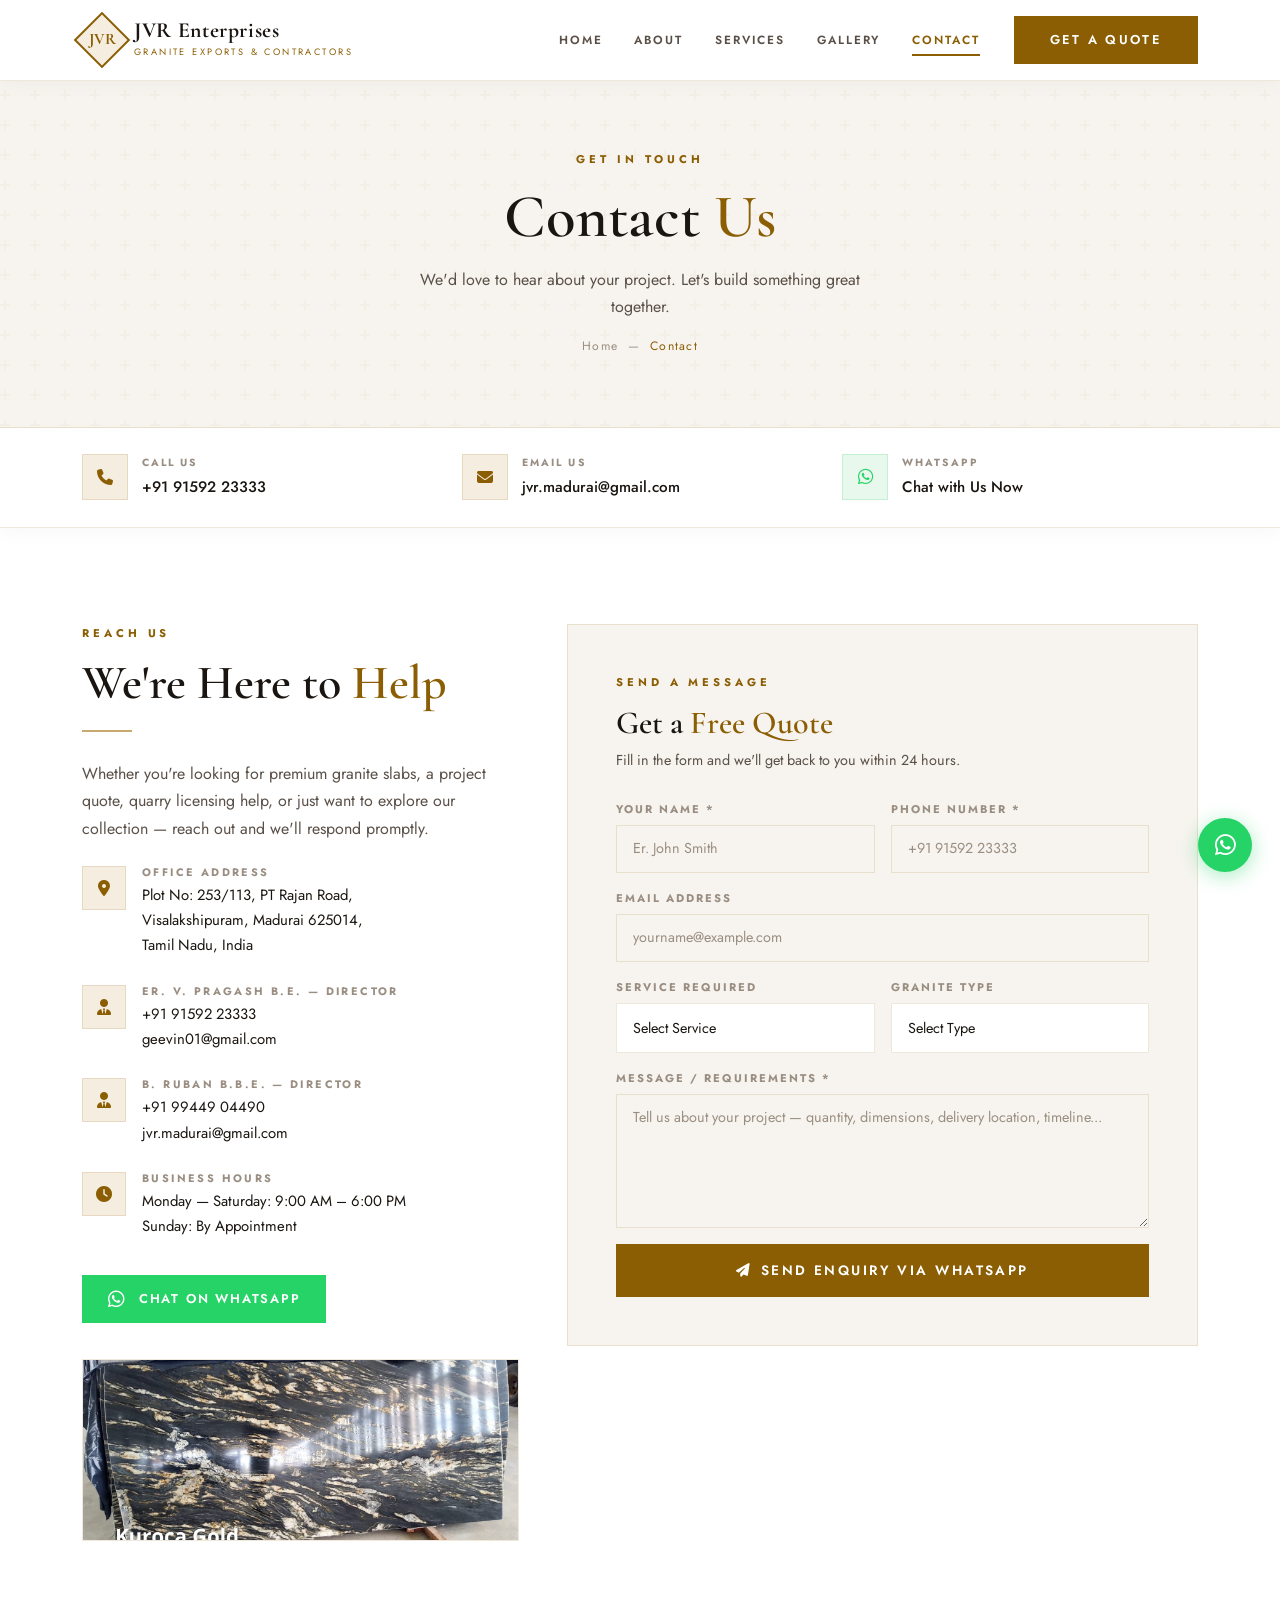
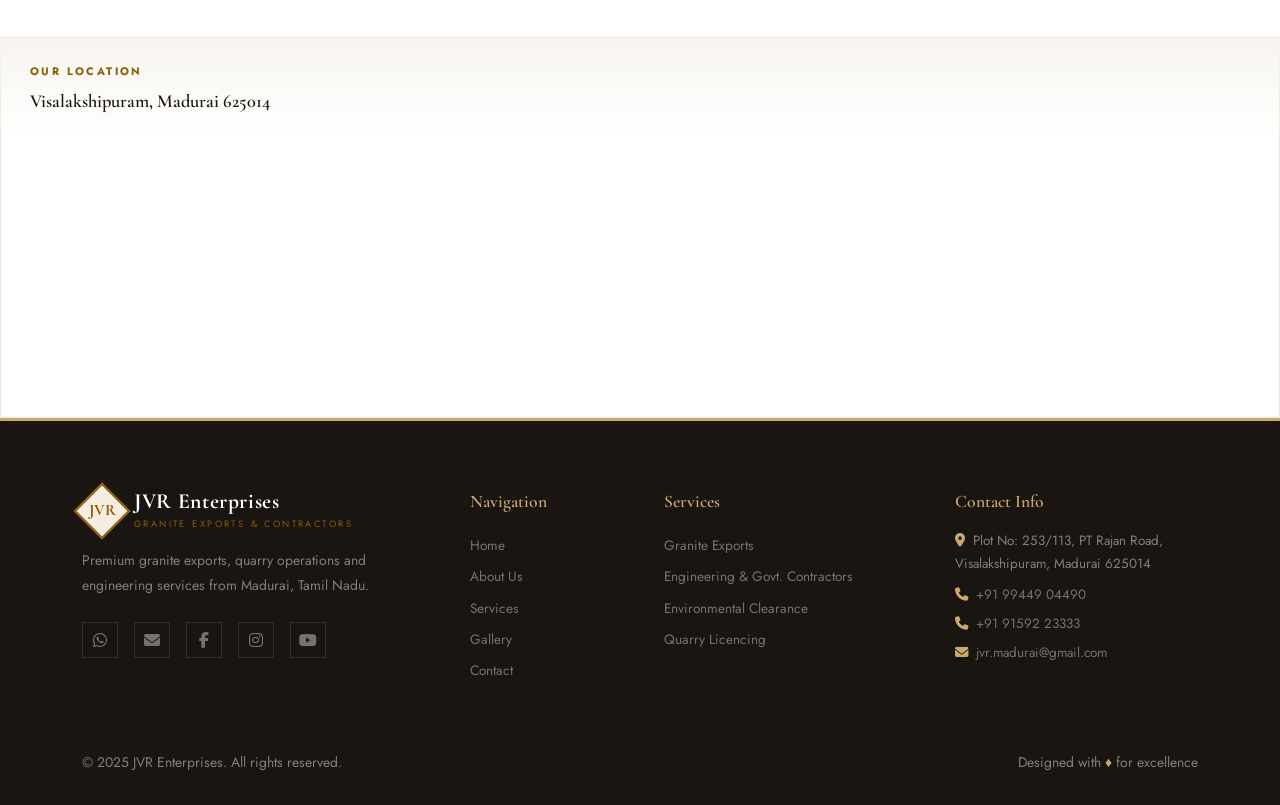
<file: contact.html>
<!DOCTYPE html>
<html lang="en">

<head>
  <meta charset="UTF-8" />
  <meta name="viewport" content="width=device-width,initial-scale=1.0" />
  <title>Contact Us — JVR Enterprises | Granite Enquiries, Madurai</title>
  <meta name="description"
    content="Contact JVR Enterprises for granite export enquiries, engineering contracts, quarry licencing and environmental clearance. Located in Visalakshipuram, Madurai 625014." />
  <meta name="keywords"
    content="JVR Enterprises contact, granite enquiry Madurai, contact JVR granite, 9894760944, Visalakshipuram Madurai" />
  <meta name="robots" content="index, follow" />
  <link rel="canonical" href="https://www.jvrenterprises.in/contact.html" />
  <link href="https://cdn.jsdelivr.net/npm/bootstrap@5.3.3/dist/css/bootstrap.min.css" rel="stylesheet" />
  <link rel="stylesheet" href="https://cdnjs.cloudflare.com/ajax/libs/font-awesome/6.5.1/css/all.min.css" />
  <link rel="stylesheet" href="style.css" />

  <link rel="shortcut icon" href="./images/gallery/apple-touch-icon.png" type="image/x-icon">
  <style>
    .map-wrapper {
      width: 100%;
      height: 380px;
      border: 1px solid var(--border);
      overflow: hidden;
    }

    .map-wrapper iframe {
      width: 100%;
      height: 100%;
      border: none;
      filter: grayscale(20%);
    }

    .success-msg {
      display: none;
      background: rgba(139, 94, 4, 0.06);
      border: 1px solid var(--accent-light);
      color: var(--accent);
      padding: 14px 20px;
      font-size: 0.9rem;
      margin-top: 14px;
      text-align: center;
    }
  </style>
</head>

<body>
  <nav class="navbar-jvr" id="navbar">
    <div class="container d-flex align-items-center justify-content-between">
      <a href="index.html" class="navbar-brand-jvr">
        <div class="brand-logo-box"><span>JVR</span></div>
        <div>
          <div class="brand-name">JVR Enterprises</div><span class="brand-sub">Granite Exports & Contractors</span>
        </div>
      </a>
      <button class="navbar-toggler-jvr d-md-none" id="navToggle"><span></span><span></span><span></span></button>
      <div class="d-none d-md-flex align-items-center gap-1">
        <a href="index.html" class="nav-link-jvr">Home</a><a href="about.html" class="nav-link-jvr">About</a>
        <a href="services.html" class="nav-link-jvr">Services</a><a href="gallery.html" class="nav-link-jvr">Gallery</a>
        <a href="contact.html" class="nav-link-jvr active">Contact</a><a href="contact.html" class="btn-gold ms-3">Get a
          Quote</a>
      </div>
    </div>
    <div id="mobileMenu"
      style="display:none;background:#fff;border-top:1px solid var(--border);padding:20px;text-align:center;">
      <a href="index.html" class="nav-link-jvr d-block py-2">Home</a><a href="about.html"
        class="nav-link-jvr d-block py-2">About</a>
      <a href="services.html" class="nav-link-jvr d-block py-2">Services</a><a href="gallery.html"
        class="nav-link-jvr d-block py-2">Gallery</a>
      <a href="contact.html" class="nav-link-jvr d-block py-2">Contact</a><a href="contact.html"
        class="btn-gold mt-3 d-inline-block">Get a Quote</a>
    </div>
  </nav>

  <section class="page-hero">
    <div class="container">
      <span class="section-label">Get In Touch</span>
      <h1>Contact <span class="accent-text">Us</span></h1>
      <p>We'd love to hear about your project. Let's build something great together.</p>
      <ul class="breadcrumb-jvr mt-3">
        <li><a href="index.html">Home</a></li>
        <li>Contact</li>
      </ul>
    </div>
  </section>

  <!-- QUICK CONTACT STRIP -->
  <div
    style="background:#fff;border-bottom:1px solid var(--border);padding:26px 0;box-shadow:0 2px 20px rgba(0,0,0,0.04);">
    <div class="container">
      <div class="row g-4">
        <div class="col-md-4">
          <a href="tel:+919894760944" style="display:flex;align-items:center;gap:14px;text-decoration:none;">
            <div
              style="width:46px;height:46px;min-width:46px;background:var(--accent-pale);border:1px solid var(--border);display:flex;align-items:center;justify-content:center;color:var(--accent);font-size:1rem;transition:all 0.3s;"
              onmouseover="this.style.background='var(--accent)';this.style.color='#fff'"
              onmouseout="this.style.background='var(--accent-pale)';this.style.color='var(--accent)'"><i
                class="fa fa-phone"></i></div>
            <div>
              <div
                style="font-size:0.65rem;letter-spacing:0.2em;text-transform:uppercase;color:var(--text-muted);font-weight:700;margin-bottom:3px;">
                Call Us</div>
              <div style="color:var(--text-primary);font-size:0.95rem;font-weight:500;">+91 91592 23333</div>
            </div>
          </a>
        </div>
        <div class="col-md-4">
          <a href="mailto:jvr.madurai@gmail.com" style="display:flex;align-items:center;gap:14px;text-decoration:none;">
            <div
              style="width:46px;height:46px;min-width:46px;background:var(--accent-pale);border:1px solid var(--border);display:flex;align-items:center;justify-content:center;color:var(--accent);font-size:1rem;transition:all 0.3s;"
              onmouseover="this.style.background='var(--accent)';this.style.color='#fff'"
              onmouseout="this.style.background='var(--accent-pale)';this.style.color='var(--accent)'"><i
                class="fa fa-envelope"></i></div>
            <div>
              <div
                style="font-size:0.65rem;letter-spacing:0.2em;text-transform:uppercase;color:var(--text-muted);font-weight:700;margin-bottom:3px;">
                Email Us</div>
              <div style="color:var(--text-primary);font-size:0.95rem;font-weight:500;">jvr.madurai@gmail.com</div>
            </div>
          </a>
        </div>
        <div class="col-md-4">
          <a href="https://wa.me/919159223333" target="_blank"
            style="display:flex;align-items:center;gap:14px;text-decoration:none;">
            <div
              style="width:46px;height:46px;min-width:46px;background:#e8f8ed;border:1px solid rgba(37,211,102,0.2);display:flex;align-items:center;justify-content:center;color:#25D366;font-size:1.1rem;transition:all 0.3s;"
              onmouseover="this.style.background='#25D366';this.style.color='#fff'"
              onmouseout="this.style.background='#e8f8ed';this.style.color='#25D366'"><i class="fab fa-whatsapp"></i>
            </div>
            <div>
              <div
                style="font-size:0.65rem;letter-spacing:0.2em;text-transform:uppercase;color:var(--text-muted);font-weight:700;margin-bottom:3px;">
                WhatsApp</div>
              <div style="color:var(--text-primary);font-size:0.95rem;font-weight:500;">Chat with Us Now</div>
            </div>
          </a>
        </div>
      </div>
    </div>
  </div>

  <!-- MAIN CONTACT SECTION -->
  <section class="section-pad">
    <div class="container">
      <div class="row g-5">
        <!-- Info Column -->
        <div class="col-lg-5">
          <span class="section-label">Reach Us</span>
          <h2 class="section-title">We're Here to <span class="accent-text">Help</span></h2>
          <div class="divider-gold"></div>
          <p class="mb-4">Whether you're looking for premium granite slabs, a project quote, quarry licensing help, or
            just want to explore our collection — reach out and we'll respond promptly.</p>

          <div class="contact-info-item">
            <div class="contact-icon"><i class="fa fa-map-marker-alt"></i></div>
            <div>
              <h6>Office Address</h6>
              <p>Plot No: 253/113, PT Rajan Road,<br />Visalakshipuram, Madurai 625014,<br />Tamil Nadu, India</p>
            </div>
          </div>
          <div class="contact-info-item">
            <div class="contact-icon"><i class="fa fa-user-tie"></i></div>
            <div>
              <h6>Er. V. Pragash B.E. — Director</h6>
              <p><a href="tel:+919159223333" style="color:var(--text-primary);">+91 91592 23333</a></p>
              <p><a href="mailto:geevin01@gmail.com" style="color:var(--text-primary);">geevin01@gmail.com</a></p>
            </div>
          </div>
          <div class="contact-info-item">
            <div class="contact-icon"><i class="fa fa-user-tie"></i></div>
            <div>
              <h6>B. Ruban B.B.E. — Director</h6>
              <p><a href="tel:+919944904490" style="color:var(--text-primary);">+91 99449 04490</a></p>
              <p><a href="mailto:jvr.madurai@gmail.com" style="color:var(--text-primary);">jvr.madurai@gmail.com</a></p>
            </div>
          </div>
          <div class="contact-info-item">
            <div class="contact-icon"><i class="fa fa-clock"></i></div>
            <div>
              <h6>Business Hours</h6>
              <p>Monday — Saturday: 9:00 AM – 6:00 PM<br />Sunday: By Appointment</p>
            </div>
          </div>

          <!-- WhatsApp CTA Button -->
          <a href="https://wa.me/919159223333?text=Hello%20JVR%20Enterprises%2C%20I%20am%20interested%20in%20your%20granite%20products.%20Please%20share%20details."
            target="_blank"
            style="display:inline-flex;align-items:center;gap:12px;background:#25D366;color:#fff;padding:13px 26px;font-family:'Jost',sans-serif;font-weight:600;font-size:0.8rem;letter-spacing:0.14em;text-transform:uppercase;text-decoration:none;transition:all 0.3s;margin-top:10px;"
            onmouseover="this.style.background='#1da851';this.style.transform='translateY(-2px)'"
            onmouseout="this.style.background='#25D366';this.style.transform='translateY(0)'">
            <i class="fab fa-whatsapp" style="font-size:1.2rem;"></i>Chat on WhatsApp
          </a>

          <!-- Quarry image below contact info -->
          <div style="margin-top:36px;overflow:hidden;border:1px solid var(--border);">
            <img src="images/gallery/quarry-white-blocks.jpg" alt="JVR Enterprises quarry"
              style="width:100%;height:180px;object-fit:cover;" />
          </div>
        </div>

        <!-- Form Column -->
        <div class="col-lg-7">
          <div style="background:var(--bg-secondary);border:1px solid var(--border);padding:44px 40px;" class="p-md-5">
            <span class="section-label">Send a Message</span>
            <h3 style="font-family:'Cormorant Garamond',serif;font-size:2rem;margin-bottom:6px;">Get a <span
                class="accent-text">Free Quote</span></h3>
            <p style="font-size:0.9rem;margin-bottom:28px;">Fill in the form and we'll get back to you within 24 hours.
            </p>

            <form class="form-jvr" id="contactForm" novalidate>
              <div class="row g-3">
                <div class="col-md-6">
                  <label>Your Name *</label>
                  <input type="text" id="fname" name="fname" class="form-control" placeholder="Er. John Smith"
                    required />
                </div>
                <div class="col-md-6">
                  <label>Phone Number *</label>
                  <input type="tel" id="fphone" name="fphone" class="form-control" placeholder="+91 91592 23333"
                    required />
                </div>
                <div class="col-12">
                  <label>Email Address</label>
                  <input type="email" id="femail" name="femail" class="form-control"
                    placeholder="yourname@example.com" />
                </div>
                <div class="col-md-6">
                  <label>Service Required</label>
                  <select id="fservice" name="fservice"
                    style="background:var(--bg-primary);border:1px solid var(--border);color:var(--text-primary);border-radius:0;padding:12px 16px;width:100%;font-family:'Jost',sans-serif;font-size:0.9rem;appearance:none;cursor:pointer;transition:border-color 0.3s;"
                    onfocus="this.style.borderColor='var(--accent-light)'"
                    onblur="this.style.borderColor='var(--border)'">
                    <option value="">Select Service</option>
                    <option>Granite Export Enquiry</option>
                    <option>Engineering & Govt. Contract</option>
                    <option>Environmental Clearance</option>
                    <option>Quarry Licencing</option>
                    <option>Other</option>
                  </select>
                </div>
                <div class="col-md-6">
                  <label>Granite Type</label>
                  <select id="fgranite" name="fgranite"
                    style="background:var(--bg-primary);border:1px solid var(--border);color:var(--text-primary);border-radius:0;padding:12px 16px;width:100%;font-family:'Jost',sans-serif;font-size:0.9rem;appearance:none;cursor:pointer;transition:border-color 0.3s;"
                    onfocus="this.style.borderColor='var(--accent-light)'"
                    onblur="this.style.borderColor='var(--border)'">
                    <option value="">Select Type</option>
                    <option>Cosmic White</option>
                    <option>White Namibe</option>
                    <option>Luna Quartzite</option>
                    <option>Kuroca Gold</option>
                    <option>Blue in the Night</option>
                    <option>Black Cosmic</option>
                    <option>Yellow Teakwood</option>
                    <option>Other / Not Sure</option>
                  </select>
                </div>
                <div class="col-12">
                  <label>Message / Requirements *</label>
                  <textarea id="fmessage" name="fmessage" class="form-control" rows="5"
                    placeholder="Tell us about your project — quantity, dimensions, delivery location, timeline..."
                    required style="resize:vertical;"></textarea>
                </div>
                <div class="col-12">
                  <button type="submit" class="btn-gold w-100" style="padding:15px;font-size:0.85rem;">
                    <i class="fa fa-paper-plane me-2"></i>Send Enquiry via WhatsApp
                  </button>
                  <div class="success-msg" id="successMsg">
                    <i class="fa fa-check-circle me-2"></i>Thank you! Redirecting to WhatsApp — we'll reply within 24
                    hours.
                  </div>
                </div>
              </div>
            </form>
          </div>
        </div>
      </div>
    </div>
  </section>

  <!-- MAP -->
  <div style="border-top:1px solid var(--border);">
    <div style="position:relative;">
      <div
        style="position:absolute;top:0;left:0;right:0;z-index:2;padding:18px 30px;background:linear-gradient(to bottom,rgba(247,244,239,0.95),transparent);pointer-events:none;">
        <span
          style="font-size:0.68rem;letter-spacing:0.22em;text-transform:uppercase;color:var(--accent);font-weight:700;">Our
          Location</span>
        <div
          style="font-family:'Cormorant Garamond',serif;font-size:1.15rem;color:var(--text-primary);margin-top:3px;font-weight:600;">
          Visalakshipuram, Madurai 625014</div>
      </div>
      <div class="map-wrapper">
        <iframe
          src="https://www.google.com/maps/embed?pb=!1m18!1m12!1m3!1d3930.589!2d78.1198!3d9.9216!2m3!1f0!2f0!3f0!3m2!1i1024!2i768!4f13.1!3m3!1m2!1s0x3b00c582b1189633%3A0xd20d39e9a101db23!2sVisalakshipuram%2C%20Madurai%2C%20Tamil%20Nadu%20625014!5e0!3m2!1sen!2sin!4v1716000000000"
          allowfullscreen="" loading="lazy" referrerpolicy="no-referrer-when-downgrade"
          title="JVR Enterprises Location - Visalakshipuram, Madurai">
        </iframe>
      </div>
    </div>
  </div>

  <!-- FOOTER -->
  <footer class="footer-jvr">
    <div class="container">
      <div class="row g-5">
        <div class="col-lg-4">
          <div style="display:flex;align-items:center;gap:12px;margin-bottom:16px;">
            <div class="brand-logo-box"><span>JVR</span></div>
            <div>
              <div class="brand-name-footer">JVR Enterprises</div><span class="brand-sub">Granite Exports &
                Contractors</span>
            </div>
          </div>
          <p style="max-width:290px;line-height:1.8;">Premium granite exports, quarry operations and engineering
            services from Madurai, Tamil Nadu.</p>
          <div class="d-flex gap-3 mt-4 flex-wrap">
            <a href="https://wa.me/919159223333?text=Hello%20JVR%20Enterprises%2C%20I%27m%20interested%20in%20your%20granite%20products."
              target="_blank"
              style="width:36px;height:36px;border:1px solid rgba(255,255,255,0.1);display:flex;align-items:center;justify-content:center;color:rgba(255,255,255,0.4);transition:all 0.3s;"
              onmouseover="this.style.color='var(--accent-light)';this.style.borderColor='var(--accent-light)'"
              onmouseout="this.style.color='rgba(255,255,255,0.4)';this.style.borderColor='rgba(255,255,255,0.1)'">
              <i class="fab fa-whatsapp"></i>
            </a>
            <a href="mailto:jvr.madurai@gmail.com"
              style="width:36px;height:36px;border:1px solid rgba(255,255,255,0.1);display:flex;align-items:center;justify-content:center;color:rgba(255,255,255,0.4);transition:all 0.3s;"
              onmouseover="this.style.color='var(--accent-light)';this.style.borderColor='var(--accent-light)'"
              onmouseout="this.style.color='rgba(255,255,255,0.4)';this.style.borderColor='rgba(255,255,255,0.1)'">
              <i class="fas fa-envelope"></i>
            </a>
            <a href="https://www.facebook.com/profile.php?id=61590644057620" target="_blank"
              style="width:36px;height:36px;border:1px solid rgba(255,255,255,0.1);display:flex;align-items:center;justify-content:center;color:rgba(255,255,255,0.4);transition:all 0.3s;"
              onmouseover="this.style.color='var(--accent-light)';this.style.borderColor='var(--accent-light)'"
              onmouseout="this.style.color='rgba(255,255,255,0.4)';this.style.borderColor='rgba(255,255,255,0.1)'">
              <i class="fab fa-facebook-f"></i>
            </a>
            <a href="https://www.instagram.com/jvr_.enterprises/" target="_blank"
              style="width:36px;height:36px;border:1px solid rgba(255,255,255,0.1);display:flex;align-items:center;justify-content:center;color:rgba(255,255,255,0.4);transition:all 0.3s;"
              onmouseover="this.style.color='var(--accent-light)';this.style.borderColor='var(--accent-light)'"
              onmouseout="this.style.color='rgba(255,255,255,0.4)';this.style.borderColor='rgba(255,255,255,0.1)'">
              <i class="fab fa-instagram"></i>
            </a>
            <a href="https://www.youtube.com/channel/UC4fIwiKOPTUhCOX-07tIQ7Q" target="_blank"
              style="width:36px;height:36px;border:1px solid rgba(255,255,255,0.1);display:flex;align-items:center;justify-content:center;color:rgba(255,255,255,0.4);transition:all 0.3s;"
              onmouseover="this.style.color='var(--accent-light)';this.style.borderColor='var(--accent-light)'"
              onmouseout="this.style.color='rgba(255,255,255,0.4)';this.style.borderColor='rgba(255,255,255,0.1)'">
              <i class="fab fa-youtube"></i>
            </a>
          </div>
        </div>
        <div class="col-md-4 col-lg-2">
          <h5>Navigation</h5>
          <a href="index.html" class="footer-link">Home</a><a href="about.html" class="footer-link">About Us</a>
          <a href="services.html" class="footer-link">Services</a><a href="gallery.html"
            class="footer-link">Gallery</a><a href="contact.html" class="footer-link">Contact</a>
        </div>
        <div class="col-md-4 col-lg-3">
          <h5>Services</h5>
          <a href="services.html" class="footer-link">Granite Exports</a><a href="services.html"
            class="footer-link">Engineering & Govt. Contractors</a>
          <a href="services.html" class="footer-link">Environmental Clearance</a><a href="services.html"
            class="footer-link">Quarry Licencing</a>
        </div>
        <div class="col-md-4 col-lg-3">
          <h5>Contact Info</h5>
          <p style="font-size:0.84rem;margin-bottom:8px;"><i class="fa fa-map-marker-alt me-2"
              style="color:var(--accent-light);"></i>Plot No: 253/113, PT Rajan Road, Visalakshipuram, Madurai 625014
          </p>
          <p style="font-size:0.84rem;margin-bottom:6px;"><i class="fa fa-phone me-2"
              style="color:var(--accent-light);"></i><a href="tel:+919944904490"
              style="color:rgba(255,255,255,0.4);">+91 99449 04490</a></p>
          <p style="font-size:0.84rem;margin-bottom:6px;"><i class="fa fa-phone me-2"
              style="color:var(--accent-light);"></i><a href="tel:+919159223333"
              style="color:rgba(255,255,255,0.4);">+91 91592 23333</a></p>
          <p style="font-size:0.84rem;"><i class="fa fa-envelope me-2" style="color:var(--accent-light);"></i><a
              href="mailto:jvr.madurai@gmail.com" style="color:rgba(255,255,255,0.4);">jvr.madurai@gmail.com</a></p>
        </div>
      </div>
      <hr class="footer-divider" />
      <div class="d-flex flex-wrap justify-content-between footer-bottom">
        <p class="mb-0">&copy; 2025 JVR Enterprises. All rights reserved.</p>
        <p class="mb-0">Designed with <span style="color:var(--accent-light);">♦</span> for excellence</p>
      </div>
    </div>
  </footer>

  <a href="https://wa.me/919159223333?text=Hello%20JVR%20Enterprises%2C%20I%20am%20interested%20in%20your%20granite%20products.%20Please%20share%20details."
    class="whatsapp-float" target="_blank"><i class="fab fa-whatsapp"></i></a>

  <script src="https://cdn.jsdelivr.net/npm/bootstrap@5.3.3/dist/js/bootstrap.bundle.min.js"></script>
  <!-- <script>
    window.addEventListener('scroll', () => { document.getElementById('navbar').classList.toggle('scrolled', window.scrollY > 50); });
    document.getElementById('navToggle').addEventListener('click', () => { const m = document.getElementById('mobileMenu'); m.style.display = m.style.display === 'block' ? 'none' : 'block'; });

    document.getElementById('contactForm').addEventListener('submit', function (e) {
      e.preventDefault();
      const name = document.getElementById('fname').value.trim();
      const phone = document.getElementById('fphone').value.trim();
      const message = document.getElementById('fmessage').value.trim();
      if (!name || !phone || !message) { alert('Please fill in all required fields (Name, Phone, Message).'); return; }
      const service = document.getElementById('fservice').value;
      const granite = document.getElementById('fgranite').value;
      const email = document.getElementById('femail').value;
      let wa = `Hello JVR Enterprises,%0A%0AName: ${encodeURIComponent(name)}%0APhone: ${encodeURIComponent(phone)}`;
      if (email) wa += `%0AEmail: ${encodeURIComponent(email)}`;
      if (service) wa += `%0AService: ${encodeURIComponent(service)}`;
      if (granite) wa += `%0AGranite Type: ${encodeURIComponent(granite)}`;
      wa += `%0A%0AMessage: ${encodeURIComponent(message)}`;
      window.open(`https://wa.me/919894760944?text=${wa}`, '_blank');
      document.getElementById('successMsg').style.display = 'block';
      this.reset();
      setTimeout(() => { document.getElementById('successMsg').style.display = 'none'; }, 6000);
    });
  </script> -->
</body>


<script>

  document.getElementById("contactForm").addEventListener("submit", function (e) {

    e.preventDefault();

    const form = this;
    const formData = new FormData(form);


    // ✅ WhatsApp Message
    const message =
      `New Granite Enquiry

Name: ${formData.get("fname")}
Phone: ${formData.get("fphone")}
Email: ${formData.get("femail")}

Service:
${formData.get("fservice")}

Granite Type:
${formData.get("fgranite")}

Message:
${formData.get("fmessage")}`;


    // ✅ WhatsApp Open
    window.open(
      `https://wa.me/919159223333?text=${encodeURIComponent(message)}`,
      "_blank"
    );



    // ✅ AJAX MAIL SEND
    fetch("https://formsubmit.co/ajax/jvr.madurai@gmail.com", {

      method: "POST",

      headers: {
        "Accept": "application/json"
      },

      body: formData

    })


      .then(response => response.json())


      .then(data => {

        document.getElementById("successMsg").style.display = "block";

        form.reset();

      })


      .catch(error => {

        alert("Something went wrong!");

      });


  });

</script>

</html>
</file>
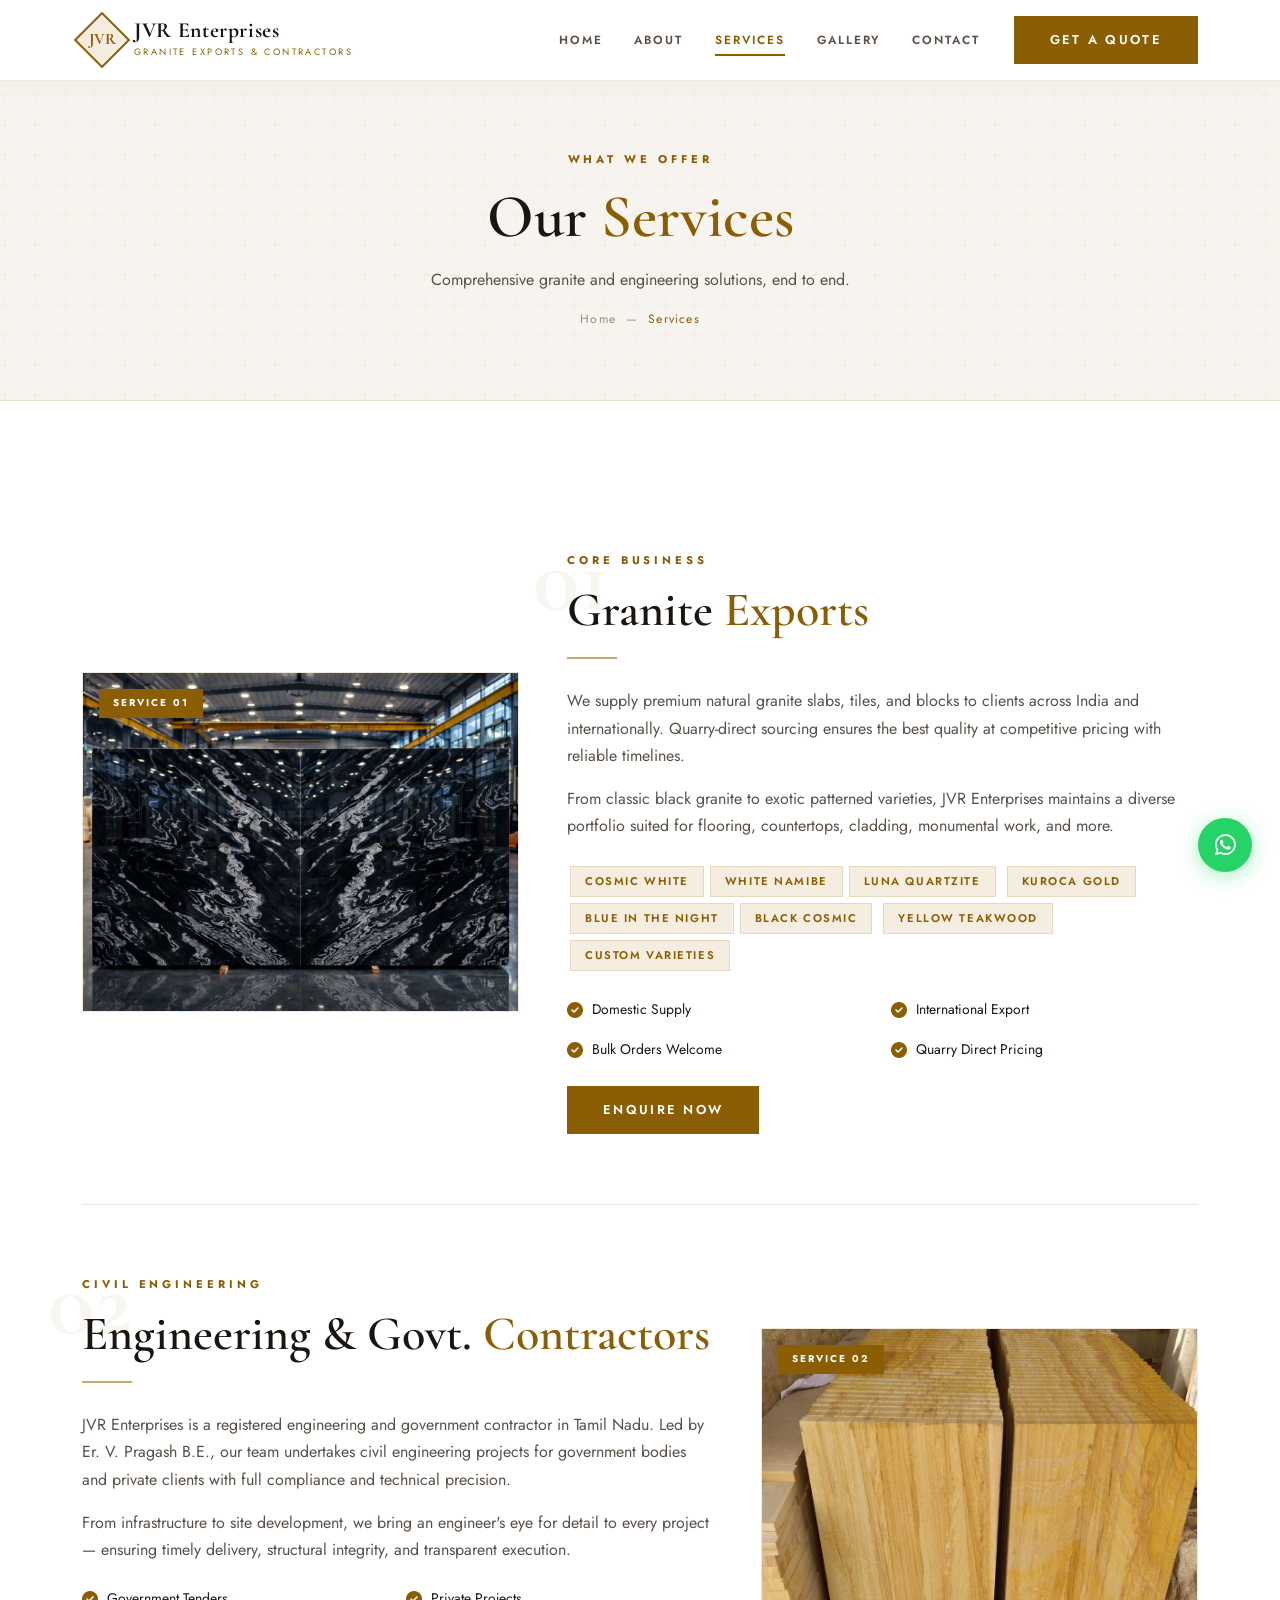
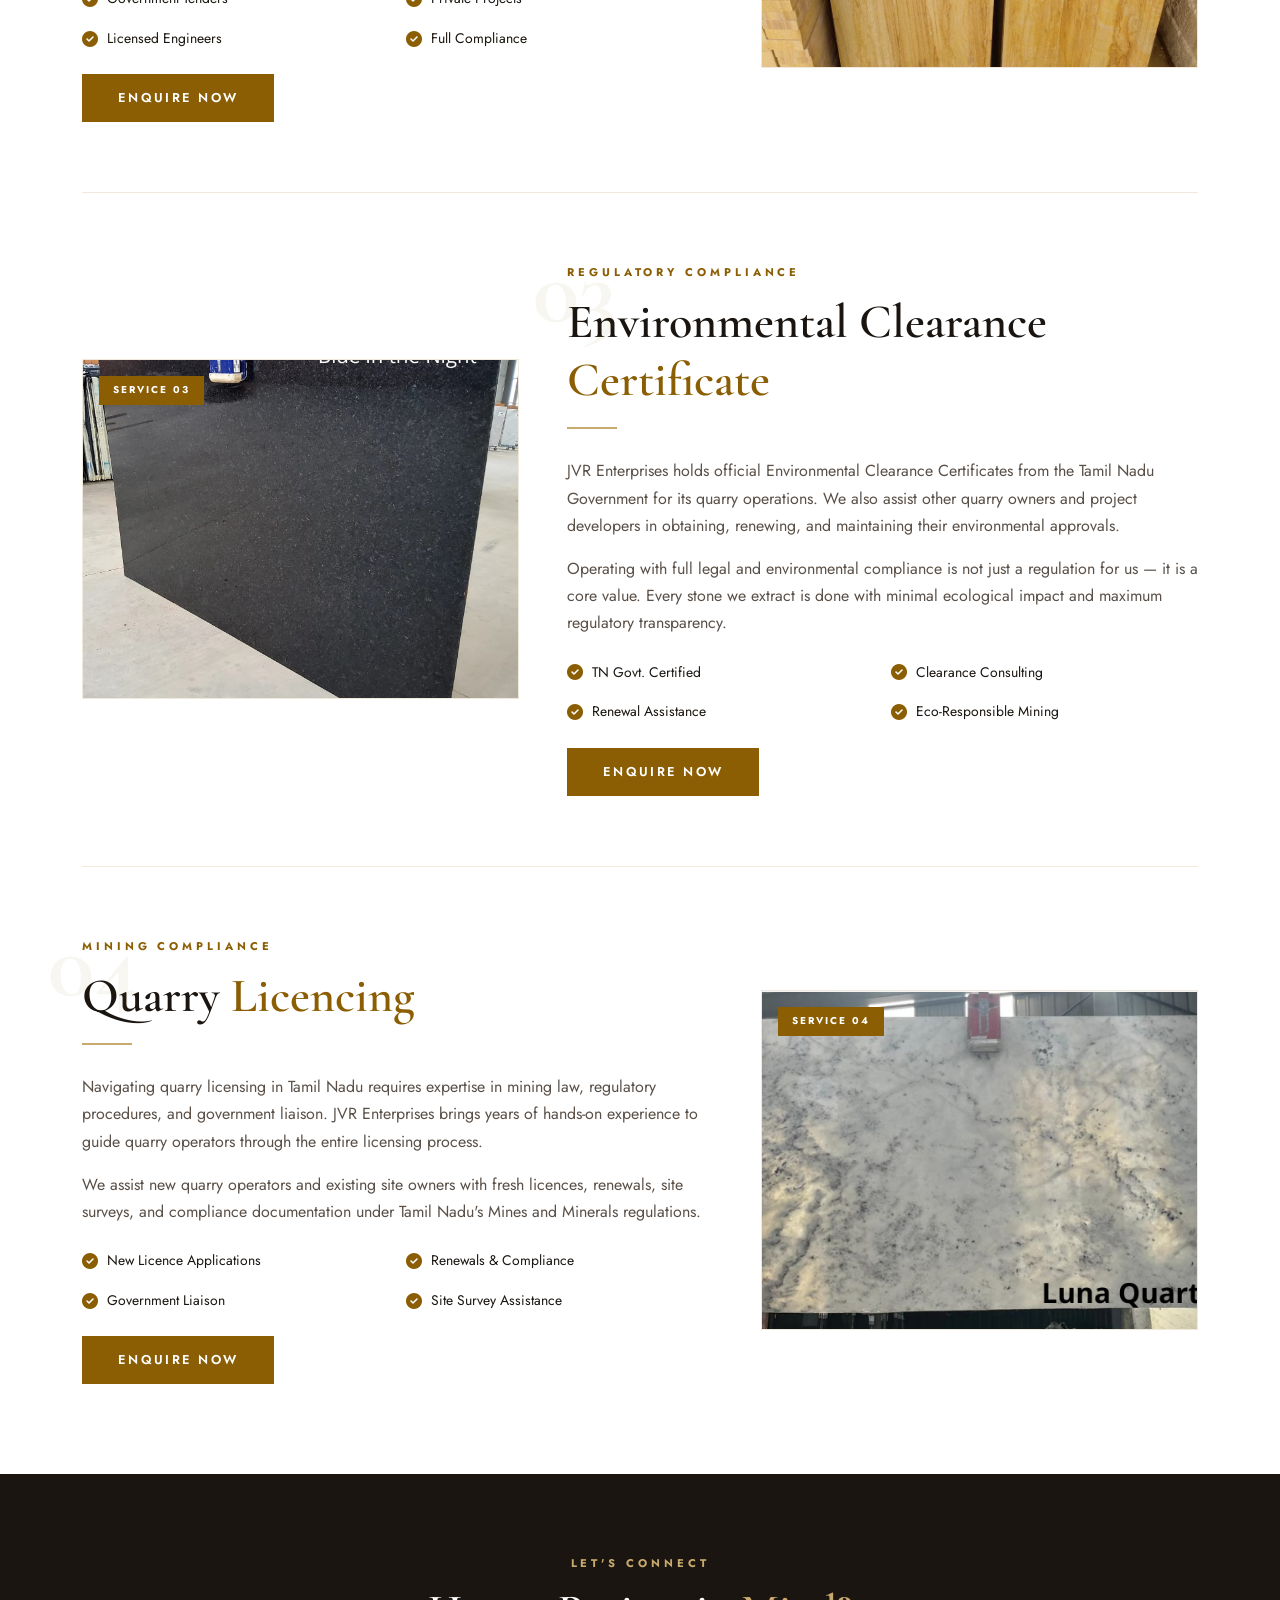
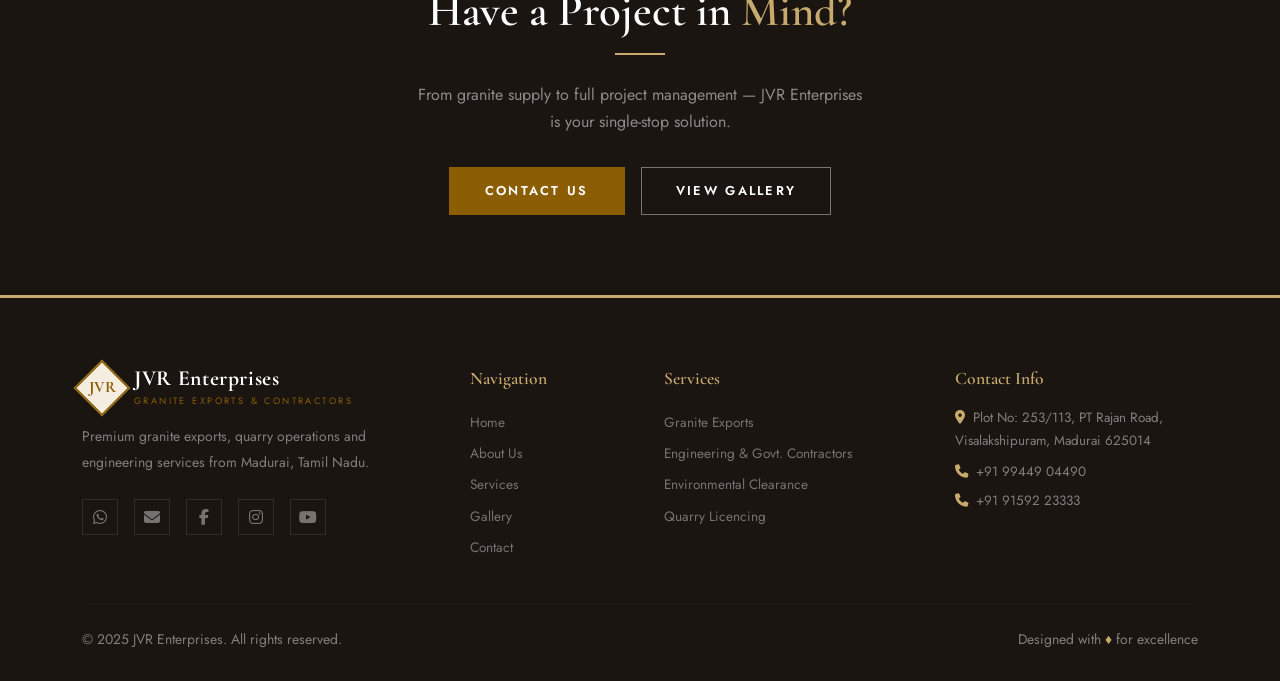
<file: services.html>
<!DOCTYPE html>
<html lang="en">

<head>
  <meta charset="UTF-8" />
  <meta name="viewport" content="width=device-width,initial-scale=1.0" />
  <title>Services — JVR Enterprises | Granite Exports, Engineering & Quarry Licencing</title>
  <meta name="description"
    content="JVR Enterprises offers granite exports, engineering & government contracting, environmental clearance certificates, and quarry licencing services in Tamil Nadu." />
  <meta name="keywords"
    content="granite exports Tamil Nadu, engineering contractors Madurai, environmental clearance TN, quarry licencing Tamil Nadu" />
  <meta name="robots" content="index, follow" />
  <link rel="canonical" href="https://www.jvrenterprises.in/services.html" />
  <link href="https://cdn.jsdelivr.net/npm/bootstrap@5.3.3/dist/css/bootstrap.min.css" rel="stylesheet" />
  <link rel="stylesheet" href="https://cdnjs.cloudflare.com/ajax/libs/font-awesome/6.5.1/css/all.min.css" />
  <link rel="stylesheet" href="style.css" />

  <link rel="shortcut icon" href="./images/gallery/apple-touch-icon.png" type="image/x-icon">
  <style>
    .service-block {
      padding: 70px 0;
      border-bottom: 1px solid var(--border);
    }

    .service-block:last-child {
      border-bottom: none;
    }

    .service-number {
      font-family: 'Cormorant Garamond', serif;
      font-size: 6rem;
      font-weight: 700;
      color: rgba(139, 94, 4, 0.06);
      line-height: 1;
      position: absolute;
      top: -20px;
      left: -10px;
      pointer-events: none;
    }

    .feature-chip {
      display: inline-block;
      padding: 5px 14px;
      border: 1px solid var(--border);
      background: var(--accent-pale);
      font-size: 0.7rem;
      letter-spacing: 0.14em;
      text-transform: uppercase;
      color: var(--accent);
      margin: 3px;
      font-weight: 600;
    }
  </style>
</head>

<body>
  <nav class="navbar-jvr" id="navbar">
    <div class="container d-flex align-items-center justify-content-between">
      <a href="index.html" class="navbar-brand-jvr">
        <div class="brand-logo-box"><span>JVR</span></div>
        <div>
          <div class="brand-name">JVR Enterprises</div><span class="brand-sub">Granite Exports & Contractors</span>
        </div>
      </a>
      <button class="navbar-toggler-jvr d-md-none" id="navToggle"><span></span><span></span><span></span></button>
      <div class="d-none d-md-flex align-items-center gap-1">
        <a href="index.html" class="nav-link-jvr">Home</a><a href="about.html" class="nav-link-jvr">About</a>
        <a href="services.html" class="nav-link-jvr active">Services</a><a href="gallery.html"
          class="nav-link-jvr">Gallery</a>
        <a href="contact.html" class="nav-link-jvr">Contact</a><a href="contact.html" class="btn-gold ms-3">Get a
          Quote</a>
      </div>
    </div>
    <div id="mobileMenu"
      style="display:none;background:#fff;border-top:1px solid var(--border);padding:20px;text-align:center;">
      <a href="index.html" class="nav-link-jvr d-block py-2">Home</a><a href="about.html"
        class="nav-link-jvr d-block py-2">About</a>
      <a href="services.html" class="nav-link-jvr d-block py-2">Services</a><a href="gallery.html"
        class="nav-link-jvr d-block py-2">Gallery</a>
      <a href="contact.html" class="nav-link-jvr d-block py-2">Contact</a><a href="contact.html"
        class="btn-gold mt-3 d-inline-block">Get a Quote</a>
    </div>
  </nav>

  <section class="page-hero">
    <div class="container">
      <span class="section-label">What We Offer</span>
      <h1>Our <span class="accent-text">Services</span></h1>
      <p>Comprehensive granite and engineering solutions, end to end.</p>
      <ul class="breadcrumb-jvr mt-3">
        <li><a href="index.html">Home</a></li>
        <li>Services</li>
      </ul>
    </div>
  </section>

  <section style="padding-top:80px;padding-bottom:20px;">
    <div class="container">

      <div class="service-block">
        <div class="row align-items-center g-5">
          <div class="col-lg-5">
            <div style="height:340px;overflow:hidden;border:1px solid var(--border);position:relative;">
              <img src="images/gallery/warehouse.jpg" alt="Granite export slabs warehouse JVR Enterprises"
                style="width:100%;height:100%;object-fit:cover;" />
              <div
                style="position:absolute;top:16px;left:16px;background:var(--accent);color:#fff;font-size:0.62rem;font-weight:700;letter-spacing:0.2em;text-transform:uppercase;padding:6px 14px;">
                Service 01</div>
            </div>
          </div>
          <div class="col-lg-7" style="position:relative;">
            <div class="service-number">01</div>
            <span class="section-label">Core Business</span>
            <h2 class="section-title">Granite <span class="accent-text">Exports</span></h2>
            <div class="divider-gold"></div>
            <p class="mb-3">We supply premium natural granite slabs, tiles, and blocks to clients across India and
              internationally. Quarry-direct sourcing ensures the best quality at competitive pricing with reliable
              timelines.</p>
            <p class="mb-4">From classic black granite to exotic patterned varieties, JVR Enterprises maintains a
              diverse portfolio suited for flooring, countertops, cladding, monumental work, and more.</p>
            <div class="mb-4">
              <span class="feature-chip">Cosmic White</span><span class="feature-chip">White Namibe</span><span
                class="feature-chip">Luna Quartzite</span>
              <span class="feature-chip">Kuroca Gold</span><span class="feature-chip">Blue in the Night</span><span
                class="feature-chip">Black Cosmic</span>
              <span class="feature-chip">Yellow Teakwood</span><span class="feature-chip">Custom Varieties</span>
            </div>
            <div class="row g-3 mb-4">
              <div class="col-6">
                <div style="display:flex;align-items:center;gap:9px;"><i class="fa fa-check-circle"
                    style="color:var(--accent);"></i><span style="font-size:0.87rem;">Domestic Supply</span></div>
              </div>
              <div class="col-6">
                <div style="display:flex;align-items:center;gap:9px;"><i class="fa fa-check-circle"
                    style="color:var(--accent);"></i><span style="font-size:0.87rem;">International Export</span></div>
              </div>
              <div class="col-6">
                <div style="display:flex;align-items:center;gap:9px;"><i class="fa fa-check-circle"
                    style="color:var(--accent);"></i><span style="font-size:0.87rem;">Bulk Orders Welcome</span></div>
              </div>
              <div class="col-6">
                <div style="display:flex;align-items:center;gap:9px;"><i class="fa fa-check-circle"
                    style="color:var(--accent);"></i><span style="font-size:0.87rem;">Quarry Direct Pricing</span></div>
              </div>
            </div>
            <a href="contact.html" class="btn-gold">Enquire Now</a>
          </div>
        </div>
      </div>

      <div class="service-block">
        <div class="row align-items-center g-5 flex-lg-row-reverse">
          <div class="col-lg-5">
            <div style="height:340px;overflow:hidden;border:1px solid var(--border);position:relative;">
              <img src="images/gallery/quarry-black.jpg" alt="Engineering quarry operations JVR Enterprises"
                style="width:100%;height:100%;object-fit:cover;" />
              <div
                style="position:absolute;top:16px;left:16px;background:var(--accent);color:#fff;font-size:0.62rem;font-weight:700;letter-spacing:0.2em;text-transform:uppercase;padding:6px 14px;">
                Service 02</div>
            </div>
          </div>
          <div class="col-lg-7" style="position:relative;">
            <div class="service-number">02</div>
            <span class="section-label">Civil Engineering</span>
            <h2 class="section-title">Engineering & Govt. <span class="accent-text">Contractors</span></h2>
            <div class="divider-gold"></div>
            <p class="mb-3">JVR Enterprises is a registered engineering and government contractor in Tamil Nadu. Led by
              Er. V. Pragash B.E., our team undertakes civil engineering projects for government bodies and private
              clients with full compliance and technical precision.</p>
            <p class="mb-4">From infrastructure to site development, we bring an engineer's eye for detail to every
              project — ensuring timely delivery, structural integrity, and transparent execution.</p>
            <div class="row g-3 mb-4">
              <div class="col-6">
                <div style="display:flex;align-items:center;gap:9px;"><i class="fa fa-check-circle"
                    style="color:var(--accent);"></i><span style="font-size:0.87rem;">Government Tenders</span></div>
              </div>
              <div class="col-6">
                <div style="display:flex;align-items:center;gap:9px;"><i class="fa fa-check-circle"
                    style="color:var(--accent);"></i><span style="font-size:0.87rem;">Private Projects</span></div>
              </div>
              <div class="col-6">
                <div style="display:flex;align-items:center;gap:9px;"><i class="fa fa-check-circle"
                    style="color:var(--accent);"></i><span style="font-size:0.87rem;">Licensed Engineers</span></div>
              </div>
              <div class="col-6">
                <div style="display:flex;align-items:center;gap:9px;"><i class="fa fa-check-circle"
                    style="color:var(--accent);"></i><span style="font-size:0.87rem;">Full Compliance</span></div>
              </div>
            </div>
            <a href="contact.html" class="btn-gold">Enquire Now</a>
          </div>
        </div>
      </div>

      <div class="service-block">
        <div class="row align-items-center g-5">
          <div class="col-lg-5">
            <div style="height:340px;overflow:hidden;border:1px solid var(--border);position:relative;">
              <img src="images/gallery/quarry-white.jpg" alt="Environmental clearance quarry Tamil Nadu JVR"
                style="width:100%;height:100%;object-fit:cover;" />
              <div
                style="position:absolute;top:16px;left:16px;background:var(--accent);color:#fff;font-size:0.62rem;font-weight:700;letter-spacing:0.2em;text-transform:uppercase;padding:6px 14px;">
                Service 03</div>
            </div>
          </div>
          <div class="col-lg-7" style="position:relative;">
            <div class="service-number">03</div>
            <span class="section-label">Regulatory Compliance</span>
            <h2 class="section-title">Environmental Clearance <span class="accent-text">Certificate</span></h2>
            <div class="divider-gold"></div>
            <p class="mb-3">JVR Enterprises holds official Environmental Clearance Certificates from the Tamil Nadu
              Government for its quarry operations. We also assist other quarry owners and project developers in
              obtaining, renewing, and maintaining their environmental approvals.</p>
            <p class="mb-4">Operating with full legal and environmental compliance is not just a regulation for us — it
              is a core value. Every stone we extract is done with minimal ecological impact and maximum regulatory
              transparency.</p>
            <div class="row g-3 mb-4">
              <div class="col-6">
                <div style="display:flex;align-items:center;gap:9px;"><i class="fa fa-check-circle"
                    style="color:var(--accent);"></i><span style="font-size:0.87rem;">TN Govt. Certified</span></div>
              </div>
              <div class="col-6">
                <div style="display:flex;align-items:center;gap:9px;"><i class="fa fa-check-circle"
                    style="color:var(--accent);"></i><span style="font-size:0.87rem;">Clearance Consulting</span></div>
              </div>
              <div class="col-6">
                <div style="display:flex;align-items:center;gap:9px;"><i class="fa fa-check-circle"
                    style="color:var(--accent);"></i><span style="font-size:0.87rem;">Renewal Assistance</span></div>
              </div>
              <div class="col-6">
                <div style="display:flex;align-items:center;gap:9px;"><i class="fa fa-check-circle"
                    style="color:var(--accent);"></i><span style="font-size:0.87rem;">Eco-Responsible Mining</span>
                </div>
              </div>
            </div>
            <a href="contact.html" class="btn-gold">Enquire Now</a>
          </div>
        </div>
      </div>

      <div class="service-block">
        <div class="row align-items-center g-5 flex-lg-row-reverse">
          <div class="col-lg-5">
            <div style="height:340px;overflow:hidden;border:1px solid var(--border);position:relative;">
              <img src="images/gallery/quarry-extraction.jpg" alt="Quarry licencing Tamil Nadu JVR Enterprises"
                style="width:100%;height:100%;object-fit:cover;" />
              <div
                style="position:absolute;top:16px;left:16px;background:var(--accent);color:#fff;font-size:0.62rem;font-weight:700;letter-spacing:0.2em;text-transform:uppercase;padding:6px 14px;">
                Service 04</div>
            </div>
          </div>
          <div class="col-lg-7" style="position:relative;">
            <div class="service-number">04</div>
            <span class="section-label">Mining Compliance</span>
            <h2 class="section-title">Quarry <span class="accent-text">Licencing</span></h2>
            <div class="divider-gold"></div>
            <p class="mb-3">Navigating quarry licensing in Tamil Nadu requires expertise in mining law, regulatory
              procedures, and government liaison. JVR Enterprises brings years of hands-on experience to guide quarry
              operators through the entire licensing process.</p>
            <p class="mb-4">We assist new quarry operators and existing site owners with fresh licences, renewals, site
              surveys, and compliance documentation under Tamil Nadu's Mines and Minerals regulations.</p>
            <div class="row g-3 mb-4">
              <div class="col-6">
                <div style="display:flex;align-items:center;gap:9px;"><i class="fa fa-check-circle"
                    style="color:var(--accent);"></i><span style="font-size:0.87rem;">New Licence Applications</span>
                </div>
              </div>
              <div class="col-6">
                <div style="display:flex;align-items:center;gap:9px;"><i class="fa fa-check-circle"
                    style="color:var(--accent);"></i><span style="font-size:0.87rem;">Renewals & Compliance</span></div>
              </div>
              <div class="col-6">
                <div style="display:flex;align-items:center;gap:9px;"><i class="fa fa-check-circle"
                    style="color:var(--accent);"></i><span style="font-size:0.87rem;">Government Liaison</span></div>
              </div>
              <div class="col-6">
                <div style="display:flex;align-items:center;gap:9px;"><i class="fa fa-check-circle"
                    style="color:var(--accent);"></i><span style="font-size:0.87rem;">Site Survey Assistance</span>
                </div>
              </div>
            </div>
            <a href="contact.html" class="btn-gold">Enquire Now</a>
          </div>
        </div>
      </div>
    </div>
  </section>

  <section style="background:var(--bg-dark);padding:80px 0;text-align:center;">
    <div class="container">
      <span class="section-label" style="color:var(--accent-light);">Let's Connect</span>
      <h2 style="font-family:'Cormorant Garamond',serif;font-size:2.8rem;color:#fff;margin:10px 0 14px;">Have a Project
        in <span style="color:var(--accent-light);">Mind?</span></h2>
      <div style="width:50px;height:2px;background:var(--accent-light);margin:0 auto 26px;"></div>
      <p style="color:rgba(255,255,255,0.5);max-width:450px;margin:0 auto 32px;">From granite supply to full project
        management — JVR Enterprises is your single-stop solution.</p>
      <div class="d-flex flex-wrap gap-3 justify-content-center">
        <a href="contact.html" class="btn-gold">Contact Us</a><a href="gallery.html" class="btn-outline-gold"
          style="border-color:rgba(255,255,255,0.4);color:#fff;">View Gallery</a>
      </div>
    </div>
  </section>

  <footer class="footer-jvr">
    <div class="container">
      <div class="row g-5">
        <div class="col-lg-4">
          <div style="display:flex;align-items:center;gap:12px;margin-bottom:16px;">
            <div class="brand-logo-box"><span>JVR</span></div>
            <div>
              <div class="brand-name-footer">JVR Enterprises</div><span class="brand-sub">Granite Exports &
                Contractors</span>
            </div>
          </div>
          <p style="max-width:290px;line-height:1.8;">Premium granite exports, quarry operations and engineering
            services from Madurai, Tamil Nadu.</p>

          <div class="d-flex gap-3 mt-4 flex-wrap">
            <a href="https://wa.me/919159223333?text=Hello%20JVR%20Enterprises%2C%20I%27m%20interested%20in%20your%20granite%20products."
              target="_blank"
              style="width:36px;height:36px;border:1px solid rgba(255,255,255,0.1);display:flex;align-items:center;justify-content:center;color:rgba(255,255,255,0.4);transition:all 0.3s;"
              onmouseover="this.style.color='var(--accent-light)';this.style.borderColor='var(--accent-light)'"
              onmouseout="this.style.color='rgba(255,255,255,0.4)';this.style.borderColor='rgba(255,255,255,0.1)'">
              <i class="fab fa-whatsapp"></i>
            </a>
            <a href="mailto:jvr.madurai@gmail.com"
              style="width:36px;height:36px;border:1px solid rgba(255,255,255,0.1);display:flex;align-items:center;justify-content:center;color:rgba(255,255,255,0.4);transition:all 0.3s;"
              onmouseover="this.style.color='var(--accent-light)';this.style.borderColor='var(--accent-light)'"
              onmouseout="this.style.color='rgba(255,255,255,0.4)';this.style.borderColor='rgba(255,255,255,0.1)'">
              <i class="fas fa-envelope"></i>
            </a>
            <a href="https://www.facebook.com/profile.php?id=61590644057620" target="_blank"
              style="width:36px;height:36px;border:1px solid rgba(255,255,255,0.1);display:flex;align-items:center;justify-content:center;color:rgba(255,255,255,0.4);transition:all 0.3s;"
              onmouseover="this.style.color='var(--accent-light)';this.style.borderColor='var(--accent-light)'"
              onmouseout="this.style.color='rgba(255,255,255,0.4)';this.style.borderColor='rgba(255,255,255,0.1)'">
              <i class="fab fa-facebook-f"></i>
            </a>
            <a href="https://www.instagram.com/jvr_.enterprises/" target="_blank"
              style="width:36px;height:36px;border:1px solid rgba(255,255,255,0.1);display:flex;align-items:center;justify-content:center;color:rgba(255,255,255,0.4);transition:all 0.3s;"
              onmouseover="this.style.color='var(--accent-light)';this.style.borderColor='var(--accent-light)'"
              onmouseout="this.style.color='rgba(255,255,255,0.4)';this.style.borderColor='rgba(255,255,255,0.1)'">
              <i class="fab fa-instagram"></i>
            </a>
            <a href="https://www.youtube.com/channel/UC4fIwiKOPTUhCOX-07tIQ7Q" target="_blank"
              style="width:36px;height:36px;border:1px solid rgba(255,255,255,0.1);display:flex;align-items:center;justify-content:center;color:rgba(255,255,255,0.4);transition:all 0.3s;"
              onmouseover="this.style.color='var(--accent-light)';this.style.borderColor='var(--accent-light)'"
              onmouseout="this.style.color='rgba(255,255,255,0.4)';this.style.borderColor='rgba(255,255,255,0.1)'">
              <i class="fab fa-youtube"></i>
            </a>
          </div>
        </div>
        <div class="col-md-4 col-lg-2">
          <h5>Navigation</h5>
          <a href="index.html" class="footer-link">Home</a><a href="about.html" class="footer-link">About Us</a>
          <a href="services.html" class="footer-link">Services</a><a href="gallery.html"
            class="footer-link">Gallery</a><a href="contact.html" class="footer-link">Contact</a>
        </div>
        <div class="col-md-4 col-lg-3">
          <h5>Services</h5>
          <a href="services.html" class="footer-link">Granite Exports</a><a href="services.html"
            class="footer-link">Engineering & Govt. Contractors</a>
          <a href="services.html" class="footer-link">Environmental Clearance</a><a href="services.html"
            class="footer-link">Quarry Licencing</a>
        </div>
        <div class="col-md-4 col-lg-3">
          <h5>Contact Info</h5>
          <p style="font-size:0.84rem;margin-bottom:8px;"><i class="fa fa-map-marker-alt me-2"
              style="color:var(--accent-light);"></i>Plot No: 253/113, PT Rajan Road, Visalakshipuram, Madurai 625014
          </p>
          <p style="font-size:0.84rem;margin-bottom:6px;"><i class="fa fa-phone me-2"
              style="color:var(--accent-light);"></i>+91  99449 04490</p>
          <p style="font-size:0.84rem;"><i class="fa fa-phone me-2" style="color:var(--accent-light);"></i>+91 91592 23333</p>
        </div>
      </div>
      <hr class="footer-divider" />
      <div class="d-flex flex-wrap justify-content-between footer-bottom">
        <p class="mb-0">&copy; 2025 JVR Enterprises. All rights reserved.</p>
        <p class="mb-0">Designed with <span style="color:var(--accent-light);">♦</span> for excellence</p>
      </div>
    </div>
  </footer>
  <a href="https://wa.me/919159223333?text=Hello%20JVR%20Enterprises%2C%20I%20am%20interested%20in%20your%20granite%20products.%20Please%20share%20details."
    class="whatsapp-float" target="_blank"><i class="fab fa-whatsapp"></i></a>
  <script src="https://cdn.jsdelivr.net/npm/bootstrap@5.3.3/dist/js/bootstrap.bundle.min.js"></script>
  <script>
    window.addEventListener('scroll', () => { document.getElementById('navbar').classList.toggle('scrolled', window.scrollY > 50); });
    document.getElementById('navToggle').addEventListener('click', () => { const m = document.getElementById('mobileMenu'); m.style.display = m.style.display === 'block' ? 'none' : 'block'; });
  </script>
</body>

</html>
</file>
<file: style.css>
/* =============================================
   JVR Enterprises — White Premium Theme v2
   style.css
   ============================================= */

@import url('https://fonts.googleapis.com/css2?family=Cormorant+Garamond:ital,wght@0,300;0,400;0,500;0,600;0,700;1,400;1,600&family=Jost:wght@300;400;500;600;700&display=swap');

/* ---- CSS Variables (White Theme) ---- */
:root {
  --bg-primary: #ffffff;
  --bg-secondary: #f7f4ef;
  --bg-dark: #1a1510;
  --bg-card: #ffffff;
  --accent: #8b5e04;
  --accent-light: #c8a96e;
  --accent-pale: #f5ede0;
  --text-primary: #1a1510;
  --text-secondary: #5a5048;
  --text-muted: #9a8e82;
  --border: rgba(139, 94, 4, 0.14);
  --border-hover: rgba(139, 94, 4, 0.4);
  --shadow: 0 4px 30px rgba(0,0,0,0.08);
  --shadow-hover: 0 12px 40px rgba(139, 94, 4, 0.14);
}

/* ---- Reset ---- */
*, *::before, *::after { box-sizing: border-box; margin: 0; padding: 0; }
html { scroll-behavior: smooth; }
body {
  background: var(--bg-primary);
  color: var(--text-primary);
  font-family: 'Jost', sans-serif;
  font-weight: 400;
  line-height: 1.7;
  overflow-x: hidden;
}
h1,h2,h3,h4,h5 {
  font-family: 'Cormorant Garamond', serif;
  font-weight: 600;
  line-height: 1.2;
  color: var(--text-primary);
}
a { color: inherit; text-decoration: none; }
a:hover { color: var(--accent); }
img { max-width: 100%; height: auto; display: block; }
p { color: var(--text-secondary); }

::-webkit-scrollbar { width: 5px; }
::-webkit-scrollbar-track { background: var(--bg-secondary); }
::-webkit-scrollbar-thumb { background: var(--accent-light); border-radius: 3px; }

/* ---- Utility ---- */
.accent-text { color: var(--accent); }
.section-pad { padding: 96px 0; }

.section-label {
  font-family: 'Jost', sans-serif;
  font-size: 0.7rem;
  font-weight: 700;
  letter-spacing: 0.35em;
  text-transform: uppercase;
  color: var(--accent);
  display: block;
  margin-bottom: 12px;
}

.section-title {
  font-size: clamp(2rem, 4vw, 3rem);
  font-weight: 600;
  margin-bottom: 14px;
  color: var(--text-primary);
}

.section-subtitle {
  font-size: 1rem;
  color: var(--text-secondary);
  max-width: 580px;
  line-height: 1.85;
}

.divider-gold {
  width: 50px;
  height: 2px;
  background: var(--accent-light);
  margin: 18px 0 28px;
}
.divider-gold.center { margin-left: auto; margin-right: auto; }

.btn-gold {
  display: inline-block;
  padding: 13px 36px;
  background: var(--accent);
  color: #ffffff;
  font-family: 'Jost', sans-serif;
  font-weight: 600;
  font-size: 0.8rem;
  letter-spacing: 0.18em;
  text-transform: uppercase;
  border: none;
  cursor: pointer;
  transition: all 0.3s ease;
  border-radius: 0;
}
.btn-gold:hover { background: var(--bg-dark); color: #ffffff; transform: translateY(-2px); box-shadow: 0 8px 24px rgba(0,0,0,0.18); }

.btn-outline-gold {
  display: inline-block;
  padding: 12px 34px;
  background: transparent;
  color: var(--accent);
  font-family: 'Jost', sans-serif;
  font-weight: 600;
  font-size: 0.8rem;
  letter-spacing: 0.18em;
  text-transform: uppercase;
  border: 1.5px solid var(--accent);
  cursor: pointer;
  transition: all 0.3s;
  border-radius: 0;
}
.btn-outline-gold:hover { background: var(--accent); color: #fff; transform: translateY(-2px); }

/* ---- NAVBAR ---- */
.navbar-jvr {
  background: rgba(255,255,255,0.97);
  border-bottom: 1px solid var(--border);
  padding: 16px 0;
  position: fixed;
  top: 0; width: 100%;
  z-index: 1000;
  backdrop-filter: blur(12px);
  transition: all 0.3s;
  box-shadow: 0 2px 20px rgba(0,0,0,0.04);
}
.navbar-jvr.scrolled {
  padding: 10px 0;
  box-shadow: 0 4px 30px rgba(0,0,0,0.1);
}
.navbar-brand-jvr { display: flex; align-items: center; gap: 12px; }

.brand-logo-box {
  width: 40px; height: 40px;
  border: 2px solid var(--accent);
  display: flex; align-items: center; justify-content: center;
  transform: rotate(45deg);
  transition: transform 0.4s;
  background: var(--accent-pale);
}
.brand-logo-box:hover { transform: rotate(0deg); }
.brand-logo-box span {
  font-family: 'Cormorant Garamond', serif;
  font-size: 1rem; font-weight: 700;
  color: var(--accent);
  transform: rotate(-45deg); display: block;
  transition: transform 0.4s;
}
.brand-logo-box:hover span { transform: rotate(0deg); }

.brand-name {
  font-family: 'Cormorant Garamond', serif;
  font-size: 1.35rem; font-weight: 700;
  color: var(--text-primary); letter-spacing: 0.03em; line-height: 1;
}
.brand-sub {
  font-family: 'Jost', sans-serif;
  font-size: 0.58rem; letter-spacing: 0.26em;
  text-transform: uppercase; color: var(--accent);
  display: block; margin-top: 3px;
}

.nav-link-jvr {
  font-size: 0.74rem; font-weight: 600;
  letter-spacing: 0.16em; text-transform: uppercase;
  color: var(--text-secondary) !important;
  padding: 6px 14px !important;
  position: relative; transition: color 0.3s;
}
.nav-link-jvr::after {
  content: ''; position: absolute;
  bottom: 0; left: 14px; right: 14px;
  height: 1.5px; background: var(--accent);
  transform: scaleX(0); transition: transform 0.3s;
}
.nav-link-jvr:hover, .nav-link-jvr.active { color: var(--accent) !important; }
.nav-link-jvr:hover::after, .nav-link-jvr.active::after { transform: scaleX(1); }

.navbar-toggler-jvr {
  background: none; border: 1px solid var(--border);
  padding: 8px 12px; cursor: pointer;
}
.navbar-toggler-jvr span {
  display: block; width: 20px; height: 1.5px;
  background: var(--accent); margin: 4px 0;
}

/* ---- PAGE HERO ---- */
.page-hero {
  padding: 150px 0 70px;
  background: var(--bg-secondary);
  position: relative; overflow: hidden; text-align: center;
  border-bottom: 1px solid var(--border);
}
.page-hero::before {
  content: '';
  position: absolute; inset: 0;
  background-image: url("data:image/svg+xml,%3Csvg width='60' height='60' viewBox='0 0 60 60' xmlns='http://www.w3.org/2000/svg'%3E%3Cg fill='none' fill-rule='evenodd'%3E%3Cg fill='%238b5e04' fill-opacity='0.04'%3E%3Cpath d='M36 34v-4h-2v4h-4v2h4v4h2v-4h4v-2h-4zm0-30V0h-2v4h-4v2h4v4h2V6h4V4h-4zM6 34v-4H4v4H0v2h4v4h2v-4h4v-2H6zM6 4V0H4v4H0v2h4v4h2V6h4V4H6z'/%3E%3C/g%3E%3C/g%3E%3C/svg%3E");
}
.page-hero h1 { font-size: clamp(2.5rem, 6vw, 3.8rem); position: relative; z-index:1; }
.page-hero p { color: var(--text-secondary); max-width: 480px; margin: 12px auto 0; position:relative; z-index:1; }

/* ---- STATS BAR ---- */
.stats-bar {
  background: var(--bg-dark);
  padding: 50px 0;
}
.stat-item { text-align: center; }
.stat-number {
  font-family: 'Cormorant Garamond', serif;
  font-size: 3rem; font-weight: 700;
  color: var(--accent-light); line-height: 1;
}
.stat-label {
  font-size: 0.7rem; letter-spacing: 0.22em;
  text-transform: uppercase; color: rgba(255,255,255,0.45);
  margin-top: 6px; font-weight: 600;
}

/* ---- CARDS ---- */
.card-jvr {
  background: var(--bg-card);
  border: 1px solid var(--border);
  padding: 34px 28px;
  transition: all 0.35s;
  position: relative; overflow: hidden;
}
.card-jvr::before {
  content: '';
  position: absolute; top: 0; left: 0; right: 0;
  height: 3px;
  background: linear-gradient(90deg, var(--accent-pale), var(--accent-light), var(--accent-pale));
  transform: scaleX(0); transition: transform 0.35s;
}
.card-jvr:hover { border-color: var(--border-hover); transform: translateY(-5px); box-shadow: var(--shadow-hover); }
.card-jvr:hover::before { transform: scaleX(1); }

.card-icon {
  width: 52px; height: 52px;
  border: 1px solid var(--border);
  display: flex; align-items: center; justify-content: center;
  margin-bottom: 22px; color: var(--accent); font-size: 1.4rem;
  background: var(--accent-pale);
  transition: all 0.3s;
}
.card-jvr:hover .card-icon { background: var(--accent); color: #fff; border-color: var(--accent); }
.card-jvr h4 { font-size: 1.25rem; margin-bottom: 10px; }

/* ---- GALLERY GRID ---- */
.gallery-item {
  position: relative; overflow: hidden;
  aspect-ratio: 4/3; cursor: pointer;
  border: 1px solid var(--border);
  background: var(--bg-secondary);
}
.gallery-item img {
  width: 100%; height: 100%; object-fit: cover;
  transition: transform 0.5s ease;
}
.gallery-item:hover img { transform: scale(1.06); }
.gallery-overlay {
  position: absolute; inset: 0;
  background: linear-gradient(to top, rgba(26,21,16,0.88) 0%, transparent 55%);
  opacity: 0; transition: opacity 0.4s;
  display: flex; align-items: flex-end; padding: 18px;
}
.gallery-item:hover .gallery-overlay { opacity: 1; }
.gallery-overlay h5 { font-size: 1.05rem; color: #fff; margin: 0; }
.gallery-overlay span { font-size: 0.65rem; letter-spacing: 0.2em; text-transform: uppercase; color: var(--accent-light); }

/* ---- CONTACT ---- */
.contact-info-item { display: flex; align-items: flex-start; gap: 16px; margin-bottom: 26px; }
.contact-icon {
  width: 44px; height: 44px; min-width: 44px;
  border: 1px solid var(--border); background: var(--accent-pale);
  display: flex; align-items: center; justify-content: center;
  color: var(--accent); font-size: 1rem;
}
.contact-info-item h6 {
  font-family: 'Jost', sans-serif;
  font-size: 0.68rem; letter-spacing: 0.22em;
  text-transform: uppercase; color: var(--text-muted);
  margin-bottom: 4px; font-weight: 700;
}
.contact-info-item p { color: var(--text-primary); margin: 0; font-size: 0.93rem; }

.form-jvr .form-control,
.form-jvr select,
.form-jvr textarea {
  background: var(--bg-secondary);
  border: 1px solid var(--border);
  color: var(--text-primary);
  border-radius: 0;
  padding: 12px 16px;
  font-family: 'Jost', sans-serif;
  font-size: 0.9rem;
  transition: border-color 0.3s;
  width: 100%;
}
.form-jvr .form-control:focus,
.form-jvr textarea:focus,
.form-jvr select:focus {
  border-color: var(--accent-light);
  box-shadow: none; outline: none;
  background: var(--bg-secondary);
}
.form-jvr .form-control::placeholder,
.form-jvr textarea::placeholder { color: var(--text-muted); }
.form-jvr label {
  font-size: 0.7rem; letter-spacing: 0.18em;
  text-transform: uppercase; color: var(--text-muted);
  font-weight: 700; margin-bottom: 6px; display: block;
}

/* ---- PARTNER CARD ---- */
.partner-card {
  background: var(--bg-card);
  border: 1px solid var(--border);
  padding: 40px 30px; text-align: center;
  transition: all 0.35s;
}
.partner-card:hover { border-color: var(--border-hover); box-shadow: var(--shadow-hover); transform: translateY(-4px); }
.partner-avatar {
  width: 80px; height: 80px;
  border: 2px solid var(--accent-light);
  border-radius: 50%; margin: 0 auto 20px;
  display: flex; align-items: center; justify-content: center;
  font-family: 'Cormorant Garamond', serif;
  font-size: 2rem; color: var(--accent);
  background: var(--accent-pale);
}
.partner-card h4 { font-size: 1.4rem; margin-bottom: 4px; }
.partner-card .role {
  font-size: 0.7rem; letter-spacing: 0.22em;
  text-transform: uppercase; color: var(--accent);
  font-weight: 700;
}

/* ---- FOOTER ---- */
.footer-jvr {
  background: var(--bg-dark);
  border-top: 3px solid var(--accent-light);
  padding: 70px 0 30px;
}
.footer-jvr h5 {
  font-family: 'Cormorant Garamond', serif;
  font-size: 1.1rem; color: var(--accent-light);
  margin-bottom: 18px; font-weight: 600;
}
.footer-jvr p { color: rgba(255,255,255,0.45); font-size: 0.87rem; }
.footer-link {
  display: block; color: rgba(255,255,255,0.4);
  font-size: 0.85rem; padding: 4px 0;
  transition: color 0.3s, padding-left 0.3s;
}
.footer-link:hover { color: var(--accent-light); padding-left: 6px; }
.footer-divider { border-color: rgba(255,255,255,0.08); margin: 40px 0 24px; }
.footer-bottom { font-size: 0.78rem; color: rgba(255,255,255,0.3); }
.footer-bottom a { color: var(--accent-light); }
.brand-name-footer {
  font-family: 'Cormorant Garamond', serif;
  font-size: 1.35rem; font-weight: 700;
  color: #fff; letter-spacing: 0.03em; line-height: 1;
}

/* ---- BREADCRUMB ---- */
.breadcrumb-jvr {
  padding: 0; margin: 14px 0 0; list-style: none;
  display: flex; align-items: center; gap: 10px; justify-content: center;
}
.breadcrumb-jvr li {
  font-size: 0.76rem; letter-spacing: 0.1em;
  color: var(--text-muted);
  display: flex; align-items: center; gap: 10px;
}
.breadcrumb-jvr li::after { content: '—'; color: var(--text-muted); }
.breadcrumb-jvr li:last-child::after { display: none; }
.breadcrumb-jvr li:last-child { color: var(--accent); }
.breadcrumb-jvr a { color: var(--text-muted); transition: color 0.3s; }
.breadcrumb-jvr a:hover { color: var(--accent); }

/* ---- WHATSAPP FLOAT ---- */
.whatsapp-float {
  position: fixed; bottom: 28px; right: 28px;
  width: 54px; height: 54px;
  background: #25D366; border-radius: 50%;
  display: flex; align-items: center; justify-content: center;
  box-shadow: 0 4px 20px rgba(37,211,102,0.4);
  z-index: 999; transition: transform 0.3s, box-shadow 0.3s;
  color: white; font-size: 1.5rem;
}
.whatsapp-float:hover {
  transform: scale(1.1);
  box-shadow: 0 6px 28px rgba(37,211,102,0.55);
  color: white;
}

/* ---- FILTER BUTTONS ---- */
.filter-btn {
  padding: 8px 20px;
  background: transparent;
  border: 1px solid var(--border);
  color: var(--text-muted);
  font-family: 'Jost', sans-serif;
  font-size: 0.72rem; letter-spacing: 0.16em;
  text-transform: uppercase; cursor: pointer;
  transition: all 0.3s; font-weight: 600;
}
.filter-btn:hover, .filter-btn.active {
  background: var(--accent); border-color: var(--accent); color: #fff;
}

/* ---- MOBILE ---- */
@media (max-width: 768px) {
  .section-pad { padding: 65px 0; }
  .page-hero { padding: 120px 0 55px; }
  .whatsapp-float { bottom: 18px; right: 18px; width: 48px; height: 48px; font-size: 1.3rem; }
}

/* ---- ANIMATIONS ---- */
@keyframes fadeInUp {
  from { opacity: 0; transform: translateY(24px); }
  to { opacity: 1; transform: translateY(0); }
}
.fade-in { animation: fadeInUp 0.7s ease forwards; }
.fade-in-1 { animation: fadeInUp 0.7s ease 0.1s forwards; opacity: 0; }
.fade-in-2 { animation: fadeInUp 0.7s ease 0.25s forwards; opacity: 0; }
.fade-in-3 { animation: fadeInUp 0.7s ease 0.4s forwards; opacity: 0; }
</file>
